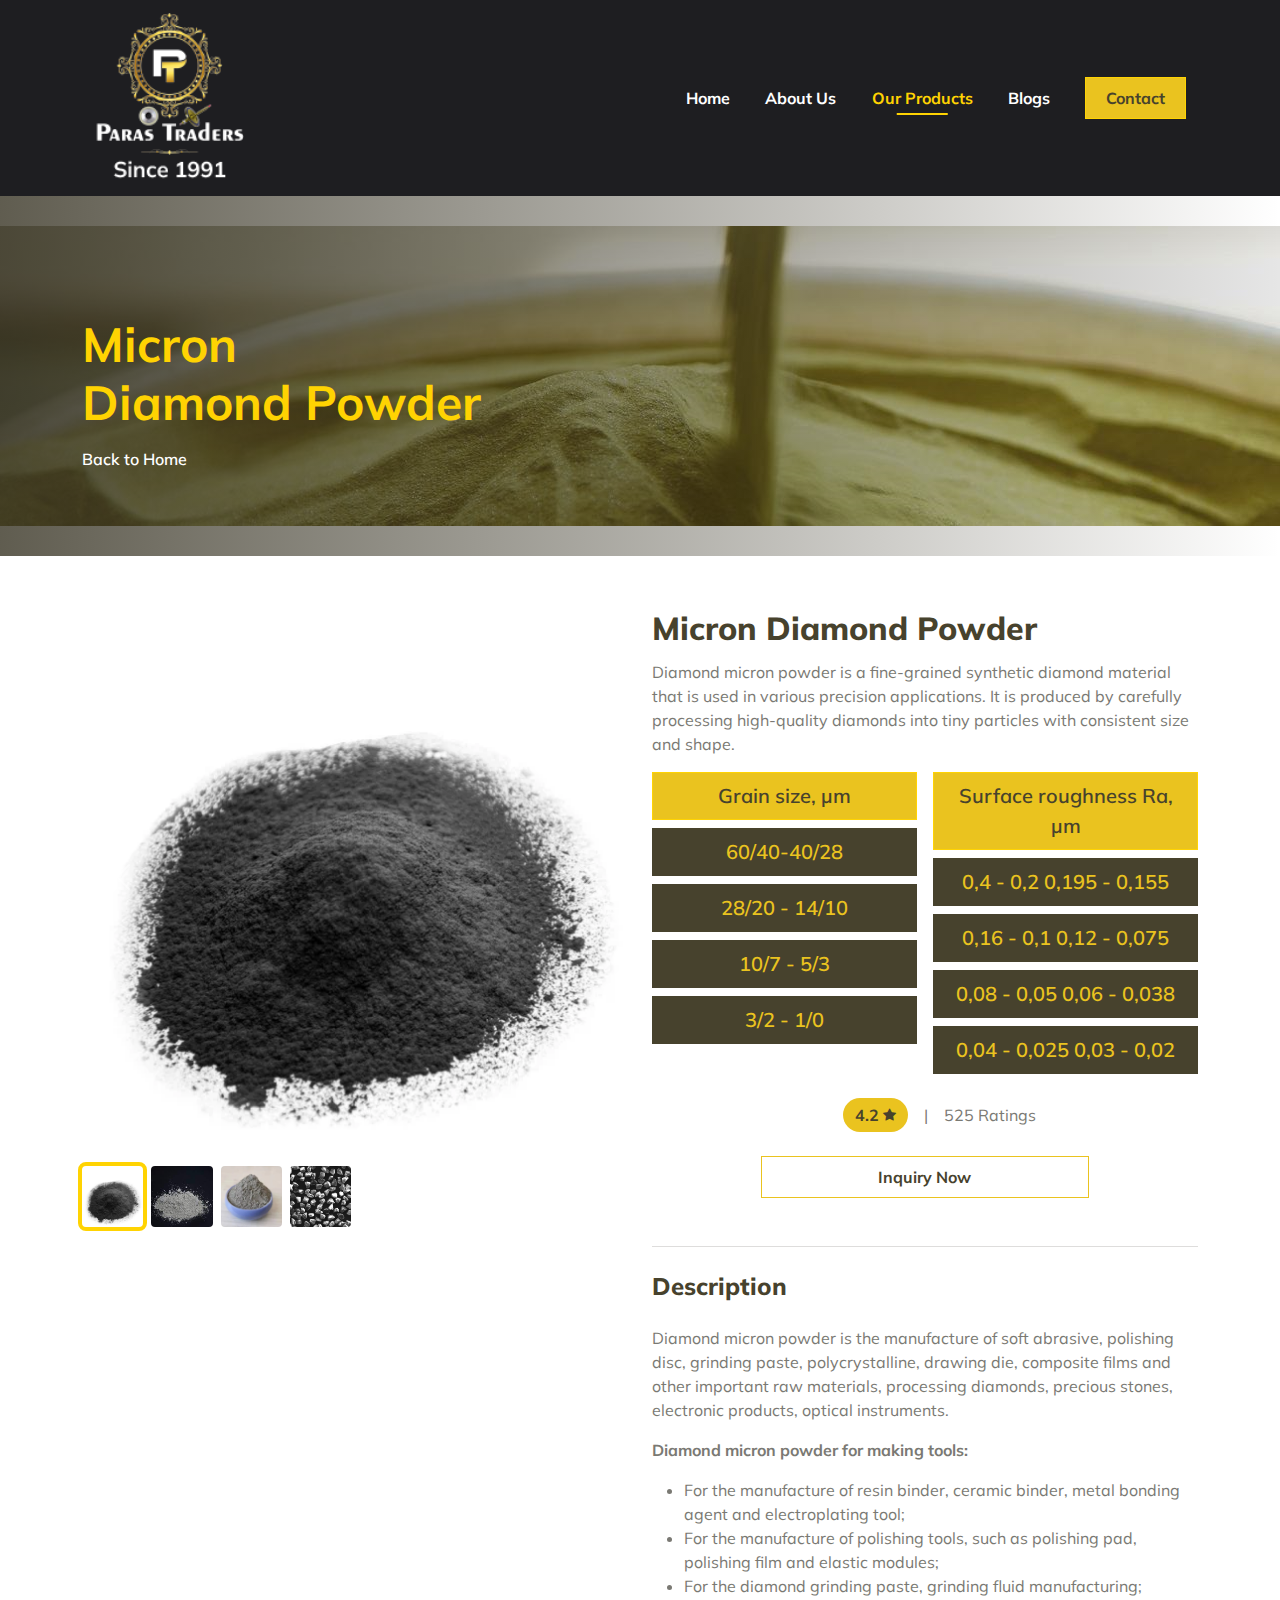
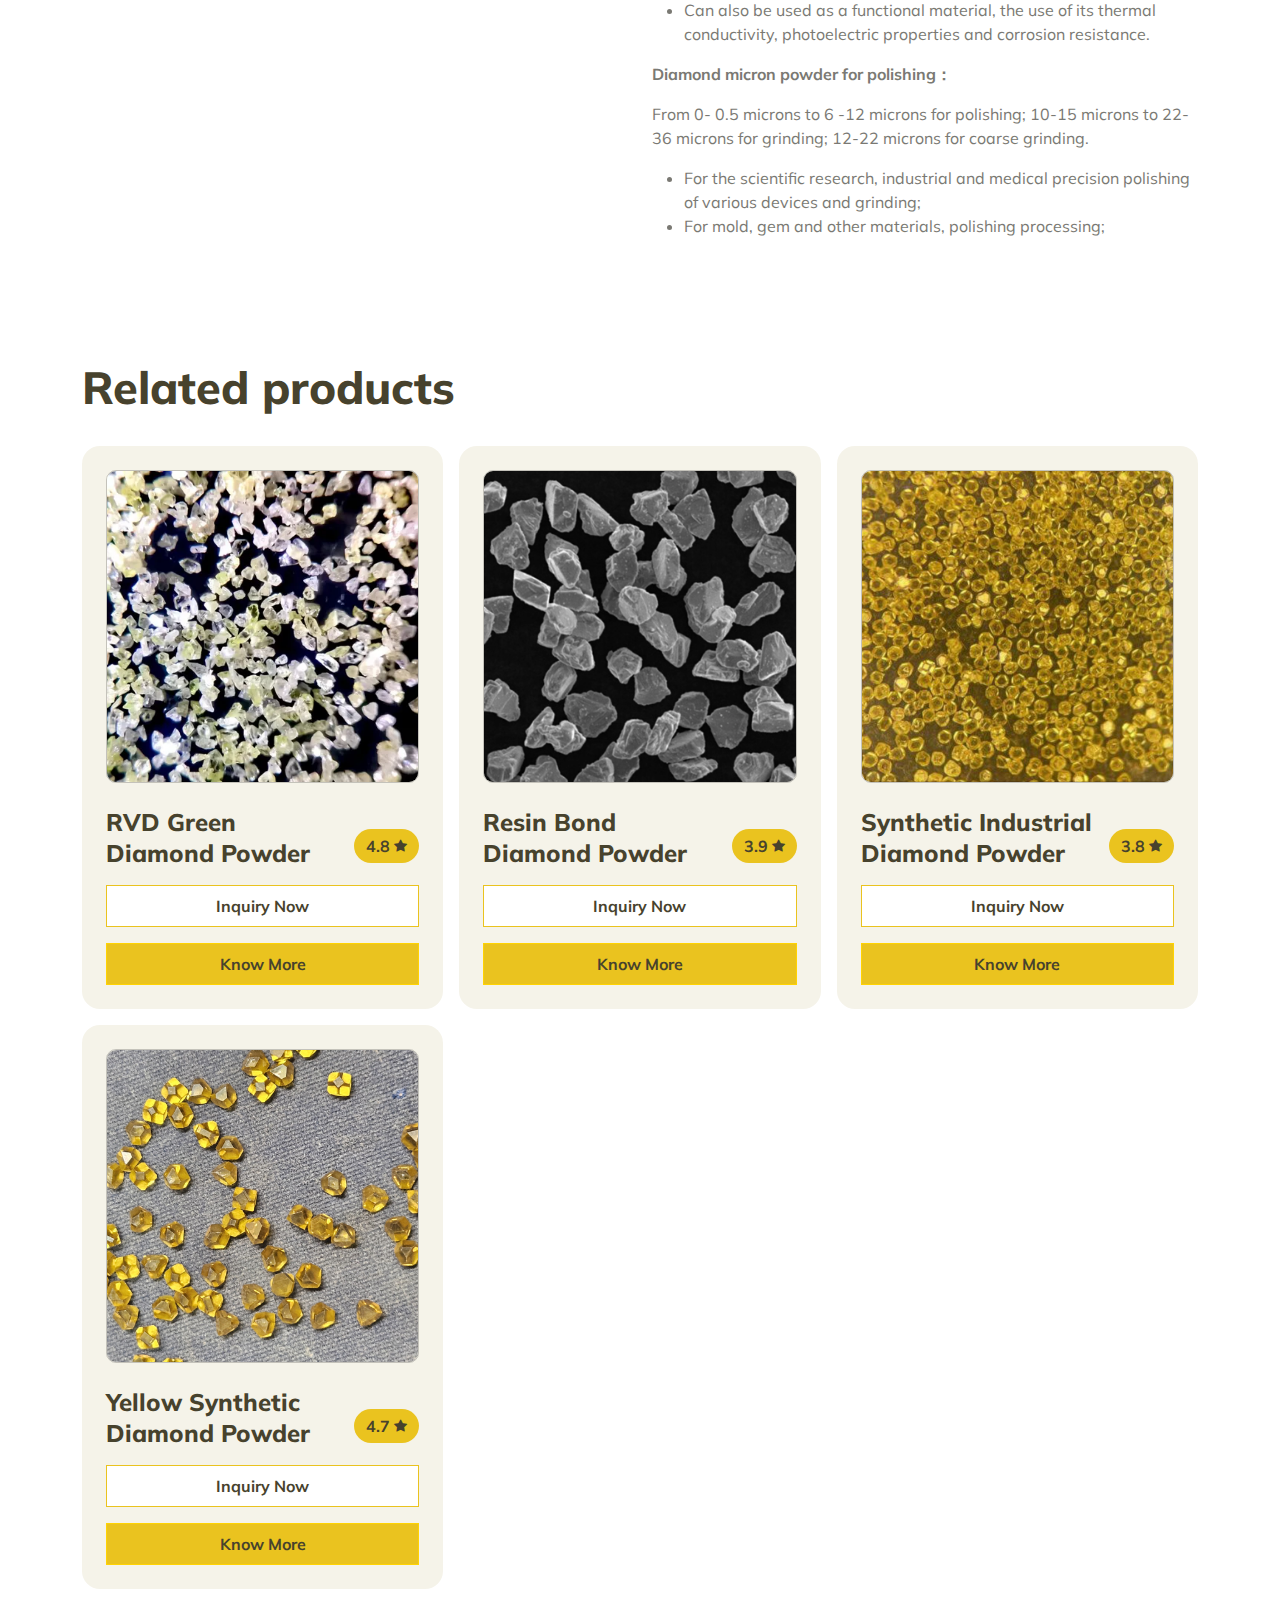
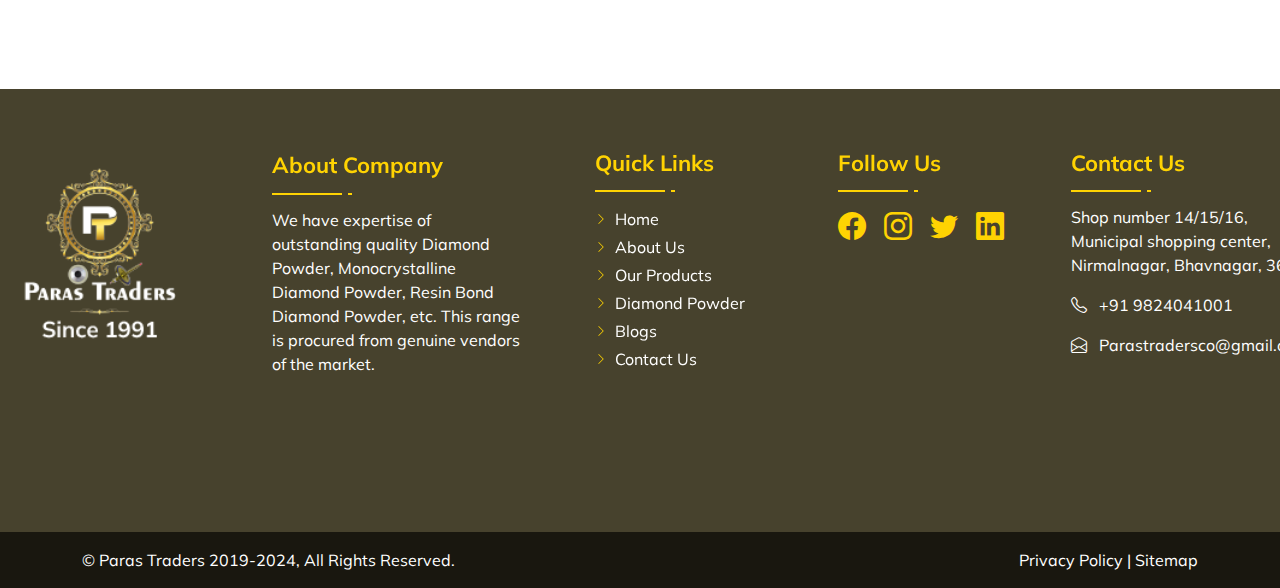
<file: micron-diamond-powder.html>
<!DOCTYPE html>
<html lang="en">
<head>
    <meta charset="UTF-8">
    <meta http-equiv="X-UA-Compatible" content="IE=edge">
    <meta name="viewport" content="width=device-width, initial-scale=1.0">
    <title>Micron Diamond Powder | Paras Traders</title>

    <link rel="shortcut icon" href="assets/img/logo-icons/faviocn.svg" type="image/x-icon">

    <link rel="stylesheet" href="assets/css/bootstrap-icons.css">
    <link rel="stylesheet" href="assets/css/bootstrap.min.css">
    <link rel="stylesheet" href="assets/css/owl.carousel.css">
    <link rel="stylesheet" href="assets/css/style.css">
    <link rel="stylesheet" href="assets/css/responsive.css">
</head>
<body>

    <header>
        <div class="container">
            <nav class="navbar navbar-expand-lg bg-body-tertiary">
                <div class="container-fluid">
                    <a class="navbar-brand" href="index.html"><img src="assets/img/logo-icons/web-logo.svg" alt="Paras Traders" class="img-fluid header_logo"></a>
                    <button class="navbar-toggler" type="button" data-bs-toggle="collapse" data-bs-target="#navbarSupportedContent" aria-controls="navbarSupportedContent" aria-expanded="false" aria-label="Toggle navigation">
                        <!-- <span class="navbar-toggler-icon"></span> --><i class="bi bi-list"></i>
                    </button>
                    <div class="collapse navbar-collapse" id="navbarSupportedContent">
                        <ul class="navbar-nav ms-auto mb-2 mb-lg-0">
                            <li class="nav-item">
                                <a class="nav-link me-xl-3" aria-current="page" href="index.html">Home</a>
                            </li>
                            <li class="nav-item me-xl-3">
                                <a class="nav-link" href="about-us.html">About Us</a>
                            </li>
                            <li class="nav-item me-xl-3">
                                <a class="nav-link active" href="our-products.html">Our Products</a>
                            </li>
                           
                            <li class="nav-item me-xl-3">
                                <a class="nav-link" href="blog.html">Blogs</a>
                            </li>
                           
                            <li class="nav-item">
                                <a href="contact.html" class="btn btn_yellow">Contact</a>
                            </li>
                        </ul>
                    </div>
                </div>
            </nav>
        </div>
    </header>

    <section class="pagetitle">
        <div class="container">
            <h2>Micron <br> Diamond Powder </h2>
            <div class="back_menu"><a href="index.html">Back to Home</a> <span>|</span> <span>Micron Diamond Powder</span></div>
        </div>
    </section>

    <section class="mt-5 mtb-100">
        <div class="container">
            <div class="row g-4">
                <div class="col-lg-6">
                    <div class="product_img_area">
                        <div class="product_main_img">
                            <div id="carouselExampleInterval" class="carousel slide" data-bs-ride="carousel">
                                <div class="carousel-inner">
                                  <div class="carousel-item active" data-bs-interval="5000">
                                    <img src="assets/img/micron_diamond_powder/999-Pure-Micron-Nickel-Powder-Powdered-High-Purity-Metal-Ni-Nickel-Flake-Powder.webp" class="d-block w-100" alt="banner 1"/>
                                  </div>
                                  <div class="carousel-item" data-bs-interval="5000">
                                    <img src="assets/img/micron_diamond_powder/images.jpg" class="d-block w-100" alt="banner 2"/>
                                  </div>
                                  <div class="carousel-item" data-bs-interval="5000">
                                    <img src="assets/img/micron_diamond_powder//Industrial-Abrasive-Synthetic-Diamond-Micron-Powder-Micron-Size-Synthetic-Monocrystalline-Diamond-Powder-for-Polishing-50-70um.webp" class="d-block w-100" alt="banner 3"/>
                                  </div>
                                  <div class="carousel-item" data-bs-interval="5000">
                                    <img src="assets/img/micron_diamond_powder/Diamond-Micron-Powder.jpg" class="d-block w-100" alt="banner 2"/>
                                  </div>
                                </div>
                                <button class="carousel-control-prev" type="button" data-bs-target="#carouselExampleInterval" data-bs-slide="prev">
                                  <span class="carousel-control-prev-icon" aria-hidden="true"></span>
                                  <span class="visually-hidden">Previous</span>
                                </button>
                                <button class="carousel-control-next" type="button" data-bs-target="#carouselExampleInterval" data-bs-slide="next">
                                  <span class="carousel-control-next-icon" aria-hidden="true"></span>
                                  <span class="visually-hidden">Next</span>
                                </button>
                            </div>
                        </div>
                        <div class="product_other_images">
                            <div class="other_img_box"><img src="assets/img/micron_diamond_powder/999-Pure-Micron-Nickel-Powder-Powdered-High-Purity-Metal-Ni-Nickel-Flake-Powder.webp" alt="img 1" class="img-fluid"/></div>
                            <div class="other_img_box"><img src="assets/img/micron_diamond_powder/images.jpg" alt="img 1" class="img-fluid"/></div>
                            <div class="other_img_box"><img src="assets/img/micron_diamond_powder//Industrial-Abrasive-Synthetic-Diamond-Micron-Powder-Micron-Size-Synthetic-Monocrystalline-Diamond-Powder-for-Polishing-50-70um.webp" alt="img 1" class="img-fluid"/></div>
                            <div class="other_img_box"><img src="assets/img/micron_diamond_powder/Diamond-Micron-Powder.jpg" alt="img 1" class="img-fluid"/></div>
                        </div>
                    </div>
                </div>
                <div class="col-lg-6">
                    <div class="title fs-2 mb-2">Micron Diamond Powder</div>
                    <p>Diamond micron powder is a fine-grained synthetic diamond material that is used in various precision applications. It is produced by carefully processing high-quality diamonds into tiny particles with consistent size and shape. </p>

                    <div class="row g-3">
                        <div class="col-md-6">
                            <div class="sub_title btn btn_yellow mb-2 w-100">Grain size, µm</div>
                            <div class="sub_title btn btn_coffee mb-2 w-100">60/40-40/28</div>
                            <div class="sub_title btn btn_coffee mb-2 w-100">28/20 - 14/10</div>
                            <div class="sub_title btn btn_coffee mb-2 w-100">10/7 - 5/3</div>
                            <div class="sub_title btn btn_coffee mb-2 w-100">3/2 - 1/0</div>
                        </div>
                        <div class="col-md-6">
                            <div class="sub_title btn btn_yellow mb-2 w-100">Surface roughness Ra, µm</div>
                            <div class="sub_title btn btn_coffee mb-2 w-100">0,4 - 0,2	0,195 - 0,155</div>
                            <div class="sub_title btn btn_coffee mb-2 w-100">0,16 - 0,1	0,12 - 0,075</div>
                            <div class="sub_title btn btn_coffee mb-2 w-100">0,08 - 0,05	0,06 - 0,038</div>
                            <div class="sub_title btn btn_coffee mb-2 w-100">0,04 - 0,025	0,03 - 0,02</div>
                        </div>
                    </div>

                    

                 
                    <div class="d-flex gap-3 align-items-center mt-3 review">
                        <div class="review_box">
                            <div class="r_text d-inline-flex gap-1 align-items-center"><span>4.2</span> <i class="bi bi-star-fill"></i></div>
                        </div>
                        <span>|</span>
                        <span>525 Ratings</span>
                    </div>

                    <div class="product_btns mt-4">
                      
                        <a href="contact.html" class="btn btn_wt" id="inquiry_btn">Inquiry Now</a>
                    </div>
                    <hr class="mt-5 mb-4">
                    <div class="card_title mb-4">Description</div>
                    <p>Diamond micron powder is the manufacture of soft abrasive, polishing disc, grinding paste, polycrystalline, drawing die, composite films and other important raw materials, processing diamonds, precious stones, electronic products, optical instruments.</p>
                    <p><b>Diamond micron powder for making tools:</b></p>
                    <ul>
                        <li>For the manufacture of resin binder, ceramic binder, metal bonding agent and electroplating tool;</li>
                        <li>For the manufacture of polishing tools, such as polishing pad, polishing film and elastic modules;</li>
                        <li>For the diamond grinding paste, grinding fluid manufacturing;</li>
                        <li>Can also be used as a functional material, the use of its thermal conductivity, photoelectric properties and corrosion resistance.</li>
                    </ul>

                    <p><b>Diamond micron powder for polishing：</b></p>
                    <p>From 0- 0.5 microns to 6 -12 microns for polishing; 10-15 microns to 22-36 microns for grinding; 12-22 microns for coarse grinding.</p>
                    <ul>
                        <li>For the scientific research, industrial and medical precision polishing of various devices and grinding;</li>
                        <li>For mold, gem and other materials, polishing processing;</li>
                    </ul>
                </div>
            </div>
        </div>
    </section>

    <section class="mtb-100">
        <div class="container">
            <div class="title">Related products</div>

            <div class="row g-3">
                <div class="col-lg-4 col-md-6">
                    <div class="product_card">
                        <div class="product_img mb-4"><img src="assets/img/green_diamond_powder/325400.webp" alt="product_img" class="img-fluid"></div>
                        <div class="title_review">
                            <p class="product_title">RVD Green <br> Diamond Powder</p>
                            <div class="review_box">
                                <div class="r_text d-inline-flex gap-1 align-items-center"><span>4.8</span> <i class="bi bi-star-fill"></i></div>
                            </div>
                        </div>
                        <div class="product_btns">
                            
                            <a href="contact.html" class="btn btn_wt">Inquiry Now</a>
                            <a href="rvd-green-diamond-powder.html" class="btn btn_yellow w-100 mt-3">Know More</a>
                        </div>
                    </div>
                </div>
                <div class="col-lg-4 col-md-6">
                    <div class="product_card">
                        <div class="product_img mb-4"><img src="assets/img/resin_bond_diamond/High-Quality-Synthetic-Resin-Bond-Diamond-Powder-for-Grinding-and-Polishing.webp" alt="product_img" class="img-fluid"></div>
                        <div class="title_review">
                            <p class="product_title">Resin Bond <br> Diamond Powder</p>
                            <div class="review_box">
                                <div class="r_text d-inline-flex gap-1 align-items-center"><span>3.9</span> <i class="bi bi-star-fill"></i></div>
                            </div>
                        </div>
                        <div class="product_btns">
                            
                            <a href="contact.html" class="btn btn_wt">Inquiry Now</a>
                            <a href="resin-bond-diamond-powder.html" class="btn btn_yellow w-100 mt-3">Know More</a>
                        </div>
                    </div>
                </div>
                <div class="col-lg-4 col-md-6">
                    <div class="product_card">
                        <div class="product_img mb-4"><img src="assets/img/synthetic_diamond_powder/product-jpeg.jpg" alt="product_img" class="img-fluid"></div>
                        <div class="title_review">
                            <p class="product_title">Synthetic Industrial <br> Diamond Powder</p>
                            <div class="review_box">
                                <div class="r_text d-inline-flex gap-1 align-items-center"><span>3.8</span> <i class="bi bi-star-fill"></i></div>
                            </div>
                        </div>
                        <div class="product_btns">
                            
                            <a href="contact.html" class="btn btn_wt">Inquiry Now</a>
                            <a href="synthetic-industrial-diamond-powder.html" class="btn btn_yellow w-100 mt-3">Know More</a>
                        </div>
                    </div>
                </div>
                <div class="col-lg-4 col-md-6">
                    <div class="product_card">
                        <div class="product_img mb-4"><img src="assets/img/yellow_diamond_powder/product-jpeg.jpg" alt="product_img" class="img-fluid"></div>
                        <div class="title_review">
                            <p class="product_title">Yellow Synthetic <br> Diamond Powder</p>
                            <div class="review_box">
                                <div class="r_text d-inline-flex gap-1 align-items-center"><span>4.7</span> <i class="bi bi-star-fill"></i></div>
                            </div>
                        </div>
                        <div class="product_btns">
                           
                            <a href="contact.html" class="btn btn_wt">Inquiry Now</a>
                            <a href="yellow-synthetic-diamond-powder.html" class="btn btn_yellow w-100 mt-3">Know More</a>
                        </div>
                    </div>
                </div>
            </div>
        </div>
    </section>


    <footer>
        <div class="container">
            <div class="row g-3 gy-5">
                <img src="assets/img/logo-icons/web-logo.svg" alt="paras traders" class="img-fluid footer_logo mb-5">
                <div class="col-xl-3" data-aos="fade-up" data-aos-duration="1000">
                    <div class="about_company">
                        <div class="footer_title">About Company</div>
                    <p class="mb-5">We have expertise of outstanding quality Diamond Powder, Monocrystalline Diamond
                        Powder, Resin Bond Diamond Powder, etc. This range is procured from genuine vendors of the
                        market.</p>
                    </div>
                </div>
                <div class="col-xl-9 ps-xl-5">

                    <div class="row g-4" data-aos="fade-up" data-aos-duration="2000">
                        <div class=" col-md-3">
                            <div class="quick_links">
                                <div class="footer_title">Quick Links</div>
                                <ul class="footer_menu">
                                    <li><a href="index.html">Home</a></li>
                                    <li><a href="about-us.html">About Us</a></li>
                                    <li><a href="our-products.html">Our Products</a></li>
                                    <li><a href="##">Diamond Powder</a></li>
                                    <li><a href="blog.html">Blogs</a></li>
                                    <li><a href="contact.html">Contact Us</a></li>
                                </ul>
                            </div>
                        </div>

                        <div class="col-md-3">
                            <div class="address1">
                                <div class="footer_title" id="follow">Follow Us</div>
                                <div class="d-flex gap-3 align-items-center contact">

                                    <a href="##" target="_blank" class="social_icon fs-3"><i
                                            class="bi bi-facebook"></i></a>
                                    <a href="##" target="_blank" class="social_icon fs-3"><i
                                            class="bi bi-instagram"></i></a>
                                    <a href="##" target="_blank" class="social_icon fs-3"><i
                                            class="bi bi-twitter"></i></a>
                                    <a href="##" target="_blank" class="social_icon fs-3"><i
                                            class="bi bi-linkedin"></i></a>
                                </div>
                            </div>
                        </div>
                        <div class="col-xl-5 col-md-3  d-flex justify-content-between">


                            <div class="address">
                                <div class="footer_title">Contact Us</div>
                                <p class="footer_menu">Shop number 14/15/16,<br>
                                    Municipal shopping center,<br>
                                    Nirmalnagar,
                                    Bhavnagar, 364001</p>
                                <p><i class="bi bi-telephone"></i>&nbsp;&nbsp;&nbsp;+91
                                    9824041001</p>
                                <p class="d-flex"><i
                                        class="bi bi-envelope-open"></i>&nbsp;&nbsp;&nbsp;Parastradersco@gmail.com</p>

                            </div>


                        </div>

                    </div>
                </div>
            </div>
        </div>
    </footer>


    <section class="copy">
        <div class="container">
            <div class="copy_flex">
                <p class="mb-0">© Paras Traders 2019-2024, All Rights Reserved.<a href="##" target="_blank"></a></p>
                <div><a href="##">Privacy Policy</a> | <a href="##">Sitemap</a></div>
            </div>
        </div>
    </section>



    <script src="assets/js/bootstrap.bundle.min.js"></script>
    <script src="assets/js/jquery-3.6.1.min.js"></script>
    <script src="assets/js/owl.carousel.min.js"></script>
    <script src="assets/js/custome.js"></script>
    <script src="assets/js/aos.js"></script>
    <script>
        AOS.init();
    </script>
</body>
</html>
</file>
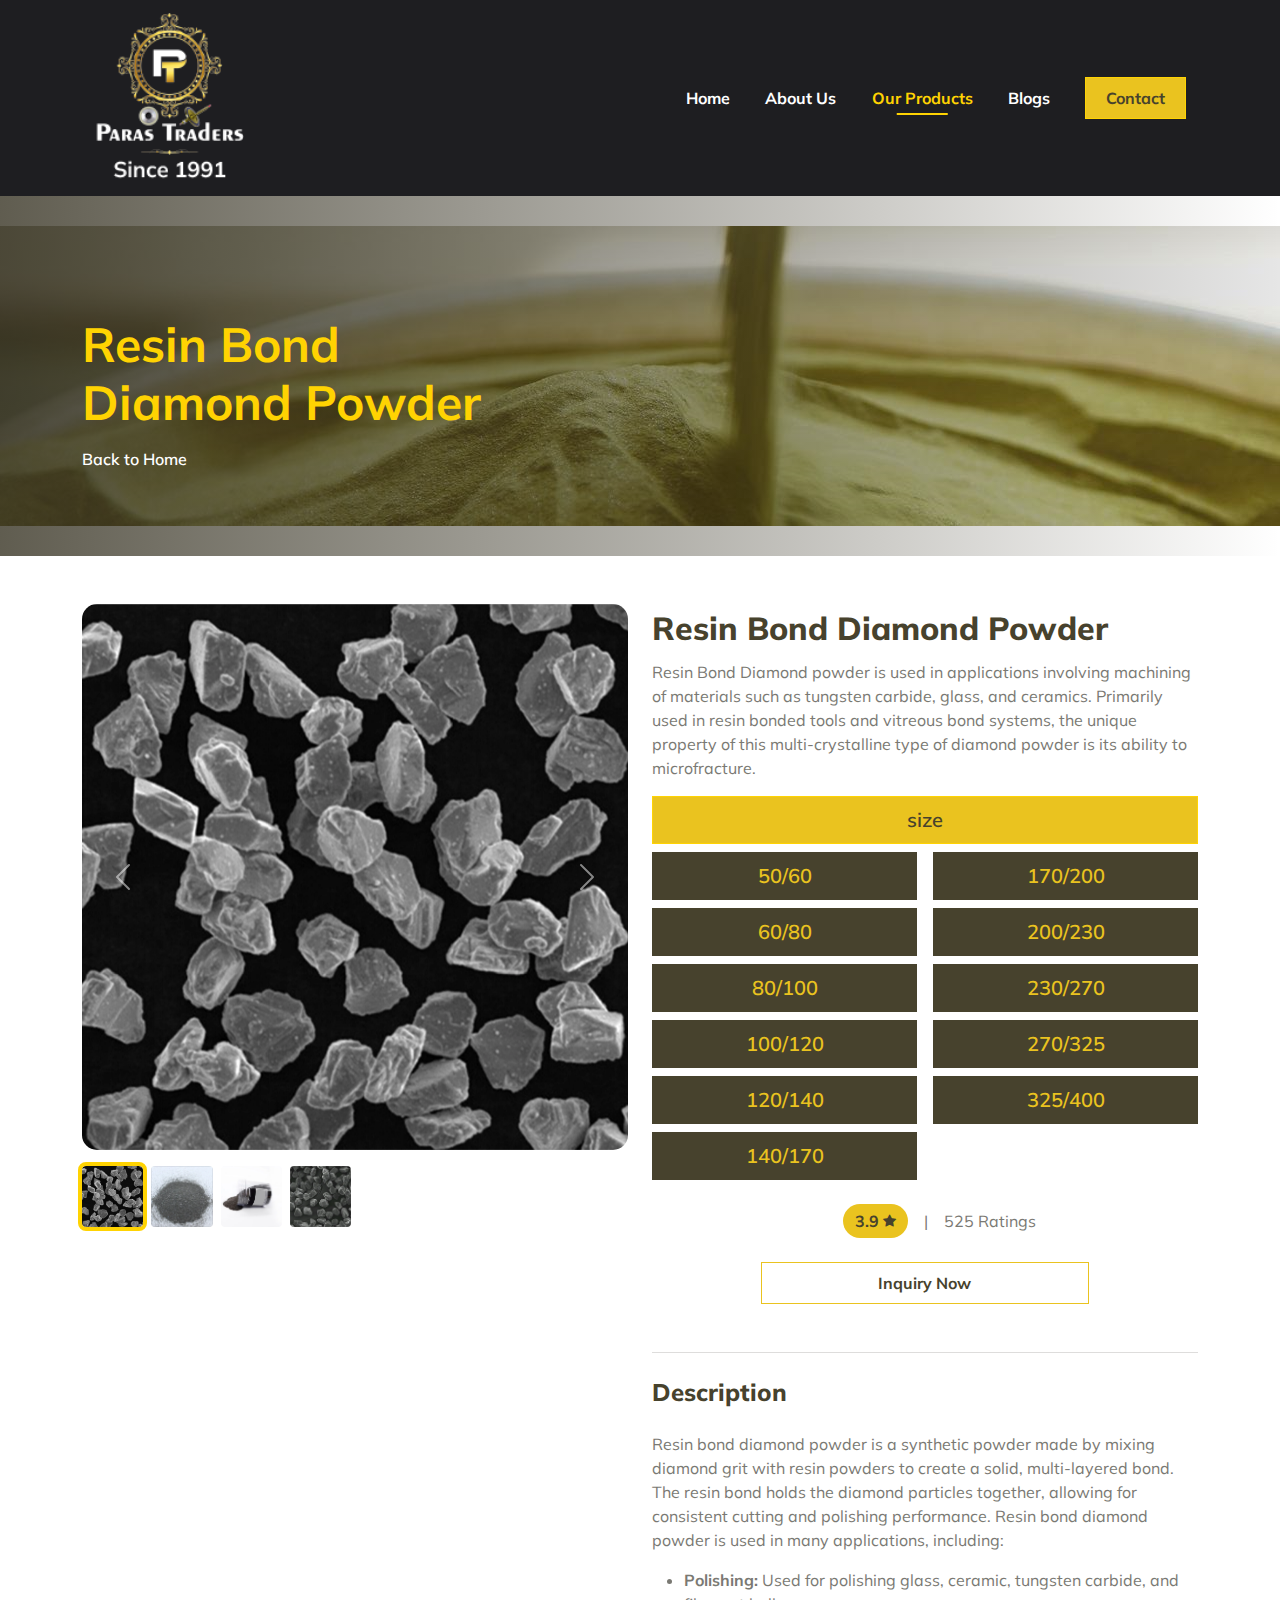
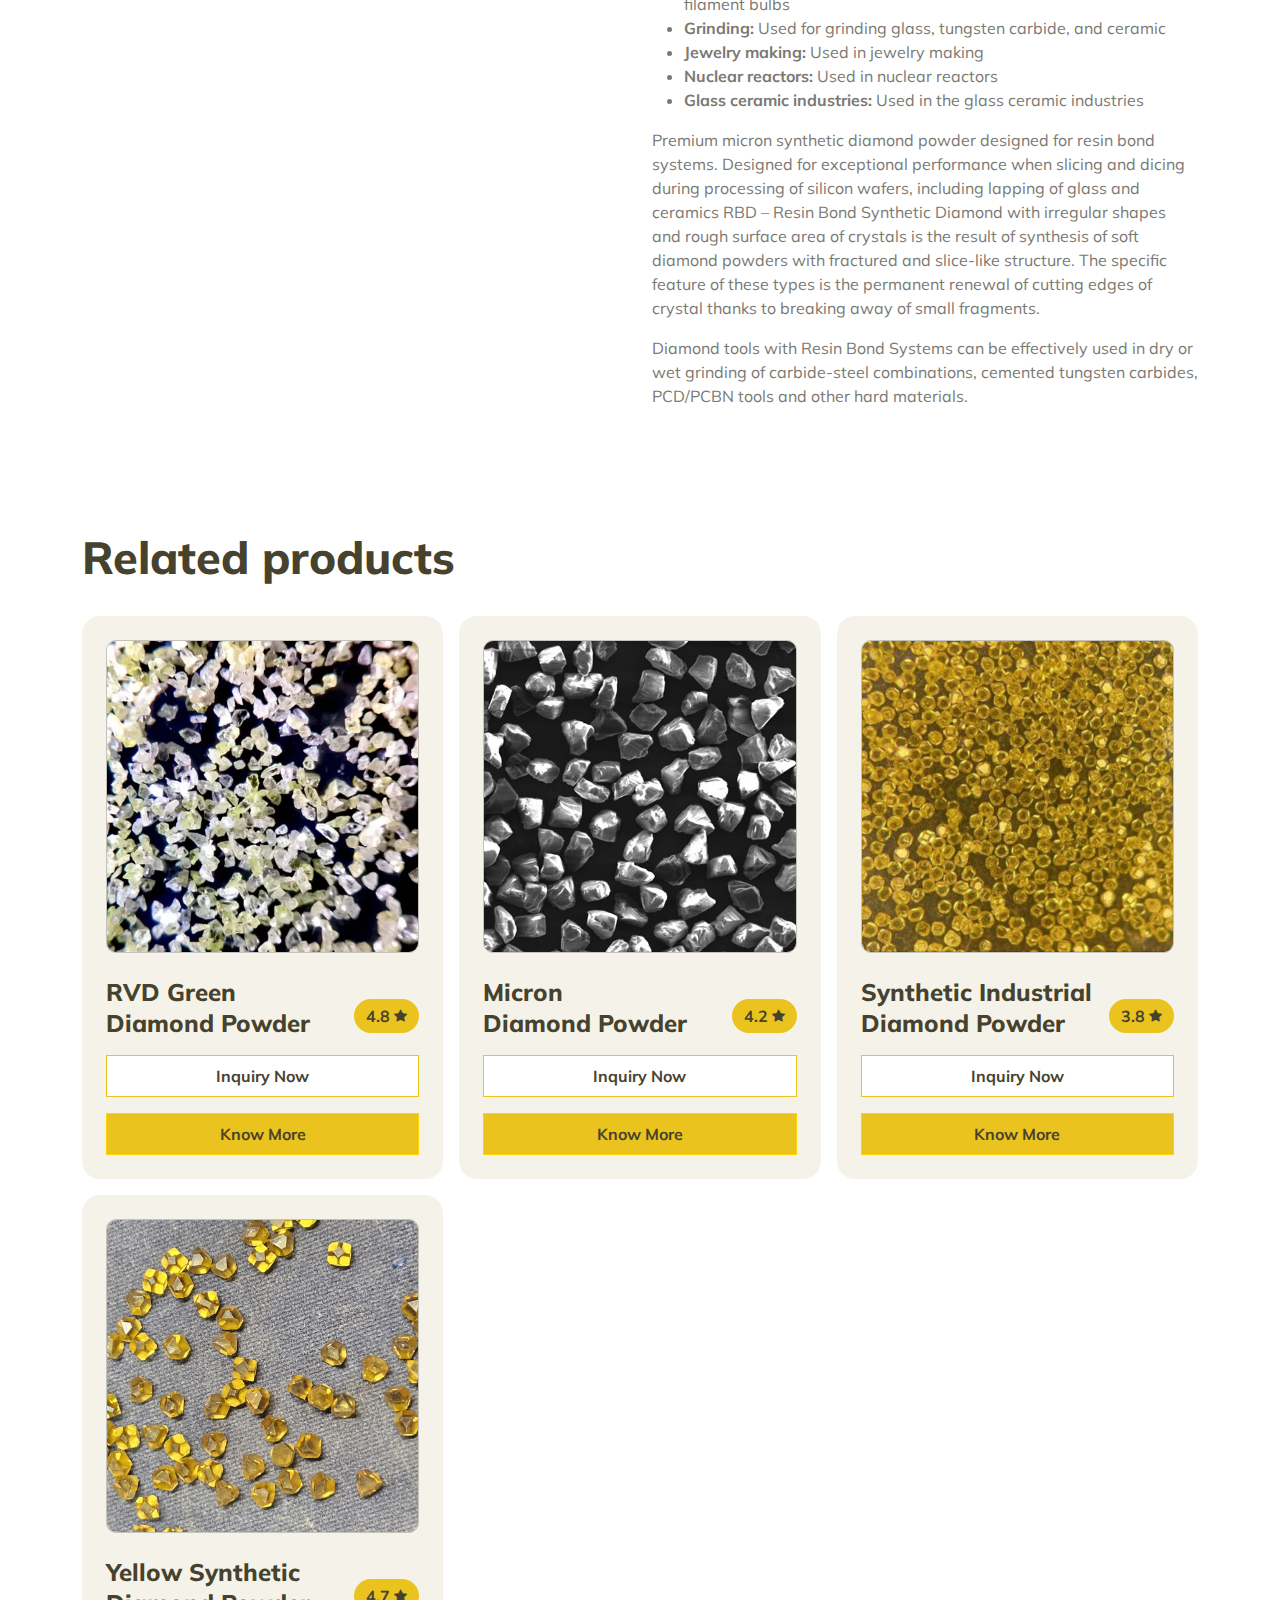
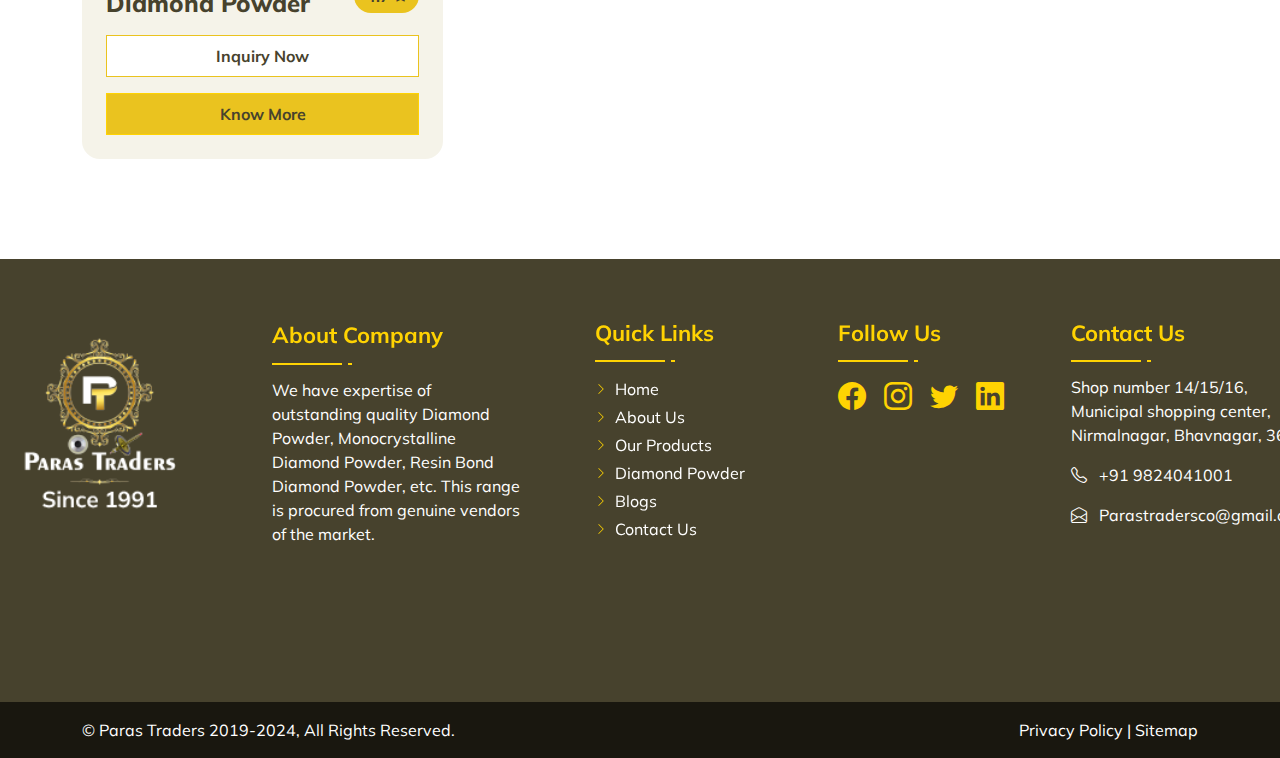
<file: resin-bond-diamond-powder.html>
<!DOCTYPE html>
<html lang="en">
<head>
    <meta charset="UTF-8">
    <meta http-equiv="X-UA-Compatible" content="IE=edge">
    <meta name="viewport" content="width=device-width, initial-scale=1.0">
    <title>Resin Bond Diamond Powder | Paras Traders</title>

    <link rel="shortcut icon" href="assets/img/logo-icons/faviocn.svg" type="image/x-icon">

    <link rel="stylesheet" href="assets/css/bootstrap-icons.css">
    <link rel="stylesheet" href="assets/css/bootstrap.min.css">
    <link rel="stylesheet" href="assets/css/owl.carousel.css">
    <link rel="stylesheet" href="assets/css/style.css">
    <link rel="stylesheet" href="assets/css/responsive.css">
</head>
<body>

    <header>
        <div class="container">
            <nav class="navbar navbar-expand-lg bg-body-tertiary">
                <div class="container-fluid">
                    <a class="navbar-brand" href="index.html"><img src="assets/img/logo-icons/web-logo.svg" alt="Paras Traders" class="img-fluid header_logo"></a>
                    <button class="navbar-toggler" type="button" data-bs-toggle="collapse" data-bs-target="#navbarSupportedContent" aria-controls="navbarSupportedContent" aria-expanded="false" aria-label="Toggle navigation">
                        <!-- <span class="navbar-toggler-icon"></span> --><i class="bi bi-list"></i>
                    </button>
                    <div class="collapse navbar-collapse" id="navbarSupportedContent">
                        <ul class="navbar-nav ms-auto mb-2 mb-lg-0">
                            <li class="nav-item">
                                <a class="nav-link me-xl-3" aria-current="page" href="index.html">Home</a>
                            </li>
                            <li class="nav-item me-xl-3">
                                <a class="nav-link" href="about-us.html">About Us</a>
                            </li>
                            <li class="nav-item me-xl-3">
                                <a class="nav-link active" href="our-products.html">Our Products</a>
                            </li>
                          
                            <li class="nav-item me-xl-3">
                                <a class="nav-link" href="blog.html">Blogs</a>
                            </li>
                          
                            <li class="nav-item">
                                <a href="contact.html" class="btn btn_yellow">Contact</a>
                            </li>
                        </ul>
                    </div>
                </div>
            </nav>
        </div>
    </header>

    <section class="pagetitle">
        <div class="container">
            <h2>Resin Bond <br> Diamond Powder </h2>
            <div class="back_menu"><a href="index.html">Back to Home</a> <span>|</span> <span>Resin Bond Diamond Powder</span></div>
        </div>
    </section>

    <section class="mt-5 mtb-100">
        <div class="container">
            <div class="row g-4">
                <div class="col-lg-6">
                    <div class="product_img_area">
                        <div class="product_main_img">
                            <div id="carouselExampleInterval" class="carousel slide" data-bs-ride="carousel">
                                <div class="carousel-inner">
                                  <div class="carousel-item active" data-bs-interval="5000">
                                    <img src="assets/img/resin_bond_diamond/High-Quality-Synthetic-Resin-Bond-Diamond-Powder-for-Grinding-and-Polishing.webp" class="d-block w-100" alt="banner 1"/>
                                  </div>
                                  <div class="carousel-item" data-bs-interval="5000">
                                    <img src="assets/img/resin_bond_diamond/CBN-Micron-Only-Use-One-Kind-Of-CBN-Mesh.webp" class="d-block w-100" alt="banner 2"/>
                                  </div>
                                  <div class="carousel-item" data-bs-interval="5000">
                                    <img src="assets/img/resin_bond_diamond/v9SPOUcnXmHDtHFMQgmiF-transformed.jpeg" class="d-block w-100" alt="banner 3"/>
                                  </div>
                                  <div class="carousel-item" data-bs-interval="5000">
                                    <img src="assets/img/resin_bond_diamond/Resin-Bond-Diamond-Micron-Super-Abrasive-Powder-For-Polishing-Lapping-Of-Glass-Ceramics.webp" class="d-block w-100" alt="banner 2"/>
                                  </div>
                                </div>
                                <button class="carousel-control-prev" type="button" data-bs-target="#carouselExampleInterval" data-bs-slide="prev">
                                  <span class="carousel-control-prev-icon" aria-hidden="true"></span>
                                  <span class="visually-hidden">Previous</span>
                                </button>
                                <button class="carousel-control-next" type="button" data-bs-target="#carouselExampleInterval" data-bs-slide="next">
                                  <span class="carousel-control-next-icon" aria-hidden="true"></span>
                                  <span class="visually-hidden">Next</span>
                                </button>
                            </div>
                        </div>
                        <div class="product_other_images">
                            <div class="other_img_box"><img src="assets/img/resin_bond_diamond/High-Quality-Synthetic-Resin-Bond-Diamond-Powder-for-Grinding-and-Polishing.webp" alt="img 1" class="img-fluid"/></div>
                            <div class="other_img_box"><img src="assets/img/resin_bond_diamond/CBN-Micron-Only-Use-One-Kind-Of-CBN-Mesh.webp" alt="img 1" class="img-fluid"/></div>
                            <div class="other_img_box"><img src="assets/img/resin_bond_diamond/v9SPOUcnXmHDtHFMQgmiF-transformed.jpeg" alt="img 1" class="img-fluid"/></div>
                            <div class="other_img_box"><img src="assets/img/resin_bond_diamond/Resin-Bond-Diamond-Micron-Super-Abrasive-Powder-For-Polishing-Lapping-Of-Glass-Ceramics.webp" alt="img 1" class="img-fluid"/></div>
                        </div>
                    </div>
                </div>
                <div class="col-lg-6">
                    <div class="title fs-2 mb-2">Resin Bond Diamond Powder</div>
                    <p>Resin Bond Diamond powder is used in applications involving machining of materials such as tungsten carbide, glass, and ceramics. Primarily used in resin bonded tools and vitreous bond systems, the unique property of this multi-crystalline type of diamond powder is its ability to microfracture.</p>

                    <div class="sub_title btn btn_yellow mb-2 w-100">size</div>
                    <div class="row g-3">
                        <div class="col-md-6">
                            <div class="sub_title btn btn_coffee mb-2 w-100">50/60</div>
                            <div class="sub_title btn btn_coffee mb-2 w-100">60/80</div>
                            <div class="sub_title btn btn_coffee mb-2 w-100">80/100</div>
                            <div class="sub_title btn btn_coffee mb-2 w-100">100/120</div>
                            <div class="sub_title btn btn_coffee mb-2 w-100">120/140</div>
                            <div class="sub_title btn btn_coffee mb-2 w-100">140/170</div>
                        </div>
                        <div class="col-md-6">
                            <div class="sub_title btn btn_coffee mb-2 w-100">170/200</div>
                            <div class="sub_title btn btn_coffee mb-2 w-100">200/230</div>
                            <div class="sub_title btn btn_coffee mb-2 w-100">230/270</div>
                            <div class="sub_title btn btn_coffee mb-2 w-100">270/325</div>
                            <div class="sub_title btn btn_coffee mb-2 w-100">325/400</div>
                        </div>
                    </div>

                    

                  

                    <div class="d-flex gap-3 align-items-center mt-3 review">
                        <div class="review_box">
                            <div class="r_text d-inline-flex gap-1 align-items-center"><span>3.9</span> <i class="bi bi-star-fill"></i></div>
                        </div>
                        <span>|</span>
                        <span>525 Ratings</span>
                    </div>

                    <div class="product_btns mt-4">
                      
                        <a href="contact.html" class="btn btn_wt" id="inquiry_btn">Inquiry Now</a>
                    </div>
                    <hr class="mt-5 mb-4">
                    <div class="card_title mb-4">Description</div>
                    <p>Resin bond diamond powder is a synthetic powder made by mixing diamond grit with resin powders to create a solid, multi-layered bond. The resin bond holds the diamond particles together, allowing for consistent cutting and polishing performance. Resin bond diamond powder is used in many applications, including:</p>
                    <ul>
                        <li><b>Polishing:</b> Used for polishing glass, ceramic, tungsten carbide, and filament bulbs</li>
                        <li><b>Grinding:</b> Used for grinding glass, tungsten carbide, and ceramic</li>
                        <li><b>Jewelry making:</b> Used in jewelry making</li>
                        <li><b>Nuclear reactors:</b> Used in nuclear reactors</li>
                        <li><b>Glass ceramic industries:</b> Used in the glass ceramic industries </li>
                    </ul>
                    <p>Premium micron synthetic diamond powder designed for resin bond systems. Designed for exceptional performance when slicing and dicing during processing of silicon wafers, including lapping of glass and ceramics RBD – Resin Bond Synthetic Diamond with irregular shapes and rough surface area of crystals is the result of synthesis of soft diamond powders with fractured and slice-like structure. The specific feature of these types is the permanent renewal of cutting edges of crystal thanks to breaking away of small fragments.</p>
                    <p>Diamond tools with Resin Bond Systems can be effectively used in dry or wet grinding of carbide-steel combinations, cemented tungsten carbides, PCD/PCBN tools and other hard materials.</p>
                </div>
            </div>
        </div>
    </section>

    <section class="mtb-100">
        <div class="container">
            <div class="title">Related products</div>

            <div class="row g-3">
                <div class="col-lg-4 col-md-6">
                    <div class="product_card">
                        <div class="product_img mb-4"><img src="assets/img/green_diamond_powder/325400.webp" alt="product_img" class="img-fluid"></div>
                        <div class="title_review">
                            <p class="product_title">RVD Green <br> Diamond Powder</p>
                            <div class="review_box">
                                <div class="r_text d-inline-flex gap-1 align-items-center"><span>4.8</span> <i class="bi bi-star-fill"></i></div>
                            </div>
                        </div>
                        <div class="product_btns">
                          
                            <a href="contact.html" class="btn btn_wt">Inquiry Now</a>
                        </div>
                        <a href="rvd-green-diamond-powder.html" class="btn btn_yellow w-100 mt-3">Know More</a>
                    </div>
                </div>
                <div class="col-lg-4 col-md-6">
                    <div class="product_card">
                        <div class="product_img mb-4"><img src="assets/img/micron_diamond_powder/Diamond-Micron-Powder.jpg" alt="product_img" class="img-fluid"></div>
                        <div class="title_review">
                            <p class="product_title">Micron <br> Diamond Powder</p>
                            <div class="review_box">
                                <div class="r_text d-inline-flex gap-1 align-items-center"><span>4.2</span> <i class="bi bi-star-fill"></i></div>
                            </div>
                        </div>
                        <div class="product_btns">
                           
                            <a href="contact.html" class="btn btn_wt">Inquiry Now</a>
                        </div>
                        <a href="micron-diamond-powder.html" class="btn btn_yellow w-100 mt-3">Know More</a>
                    </div>
                </div>
                <div class="col-lg-4 col-md-6">
                    <div class="product_card">
                        <div class="product_img mb-4"><img src="assets/img/synthetic_diamond_powder/product-jpeg.jpg" alt="product_img" class="img-fluid"></div>
                        <div class="title_review">
                            <p class="product_title">Synthetic Industrial <br> Diamond Powder</p>
                            <div class="review_box">
                                <div class="r_text d-inline-flex gap-1 align-items-center"><span>3.8</span> <i class="bi bi-star-fill"></i></div>
                            </div>
                        </div>
                        <div class="product_btns">
                          
                            <a href="contact.html" class="btn btn_wt">Inquiry Now</a>
                        </div>
                        <a href="synthetic-industrial-diamond-powder.html" class="btn btn_yellow w-100 mt-3">Know More</a>
                    </div>
                </div>
                <div class="col-lg-4 col-md-6">
                    <div class="product_card">
                        <div class="product_img mb-4"><img src="assets/img/yellow_diamond_powder/product-jpeg.jpg" alt="product_img" class="img-fluid"></div>
                        <div class="title_review">
                            <p class="product_title">Yellow Synthetic <br> Diamond Powder</p>
                            <div class="review_box">
                                <div class="r_text d-inline-flex gap-1 align-items-center"><span>4.7</span> <i class="bi bi-star-fill"></i></div>
                            </div>
                        </div>
                        <div class="product_btns">
                           
                            <a href="contact.html" class="btn btn_wt">Inquiry Now</a>
                        </div>
                        <a href="yellow-synthetic-diamond-powder.html" class="btn btn_yellow w-100 mt-3">Know More</a>
                    </div>
                </div>
            </div>
        </div>
    </section>



    <footer>
        <div class="container">
            <div class="row g-3 gy-5">
                <img src="assets/img/logo-icons/web-logo.svg" alt="paras traders" class="img-fluid footer_logo mb-5">
                <div class="col-xl-3" data-aos="fade-up" data-aos-duration="1000">
                    <div class="about_company">
                        <div class="footer_title">About Company</div>
                    <p class="mb-5">We have expertise of outstanding quality Diamond Powder, Monocrystalline Diamond
                        Powder, Resin Bond Diamond Powder, etc. This range is procured from genuine vendors of the
                        market.</p>
                    </div>
                </div>
                <div class="col-xl-9 ps-xl-5">

                    <div class="row g-4" data-aos="fade-up" data-aos-duration="2000">
                        <div class=" col-md-3">
                            <div class="quick_links">
                                <div class="footer_title">Quick Links</div>
                                <ul class="footer_menu">
                                    <li><a href="index.html">Home</a></li>
                                    <li><a href="about-us.html">About Us</a></li>
                                    <li><a href="our-products.html">Our Products</a></li>
                                    <li><a href="##">Diamond Powder</a></li>
                                    <li><a href="blog.html">Blogs</a></li>
                                    <li><a href="contact.html">Contact Us</a></li>
                                </ul>
                            </div>
                        </div>

                        <div class="col-md-3">
                            <div class="address1">
                                <div class="footer_title" id="follow">Follow Us</div>
                                <div class="d-flex gap-3 align-items-center contact">

                                    <a href="##" target="_blank" class="social_icon fs-3"><i
                                            class="bi bi-facebook"></i></a>
                                    <a href="##" target="_blank" class="social_icon fs-3"><i
                                            class="bi bi-instagram"></i></a>
                                    <a href="##" target="_blank" class="social_icon fs-3"><i
                                            class="bi bi-twitter"></i></a>
                                    <a href="##" target="_blank" class="social_icon fs-3"><i
                                            class="bi bi-linkedin"></i></a>
                                </div>
                            </div>
                        </div>
                        <div class="col-xl-5 col-md-3  d-flex justify-content-between">


                            <div class="address">
                                <div class="footer_title">Contact Us</div>
                                <p class="footer_menu">Shop number 14/15/16,<br>
                                    Municipal shopping center,<br>
                                    Nirmalnagar,
                                    Bhavnagar, 364001</p>
                                <p><i class="bi bi-telephone"></i>&nbsp;&nbsp;&nbsp;+91
                                    9824041001</p>
                                <p class="d-flex"><i
                                        class="bi bi-envelope-open"></i>&nbsp;&nbsp;&nbsp;Parastradersco@gmail.com</p>

                            </div>


                        </div>

                    </div>
                </div>
            </div>
        </div>
    </footer>


    <section class="copy">
        <div class="container">
            <div class="copy_flex">
                <p class="mb-0">© Paras Traders 2019-2024, All Rights Reserved.<a href="##" target="_blank"></a></p>
                <div><a href="##">Privacy Policy</a> | <a href="##">Sitemap</a></div>
            </div>
        </div>
    </section>



    <script src="assets/js/bootstrap.bundle.min.js"></script>
    <script src="assets/js/jquery-3.6.1.min.js"></script>
    <script src="assets/js/owl.carousel.min.js"></script>
    <script src="assets/js/custome.js"></script>
    <script src="assets/js/aos.js"></script>
    <script>
        AOS.init();
    </script>
</body>
</html>
</file>
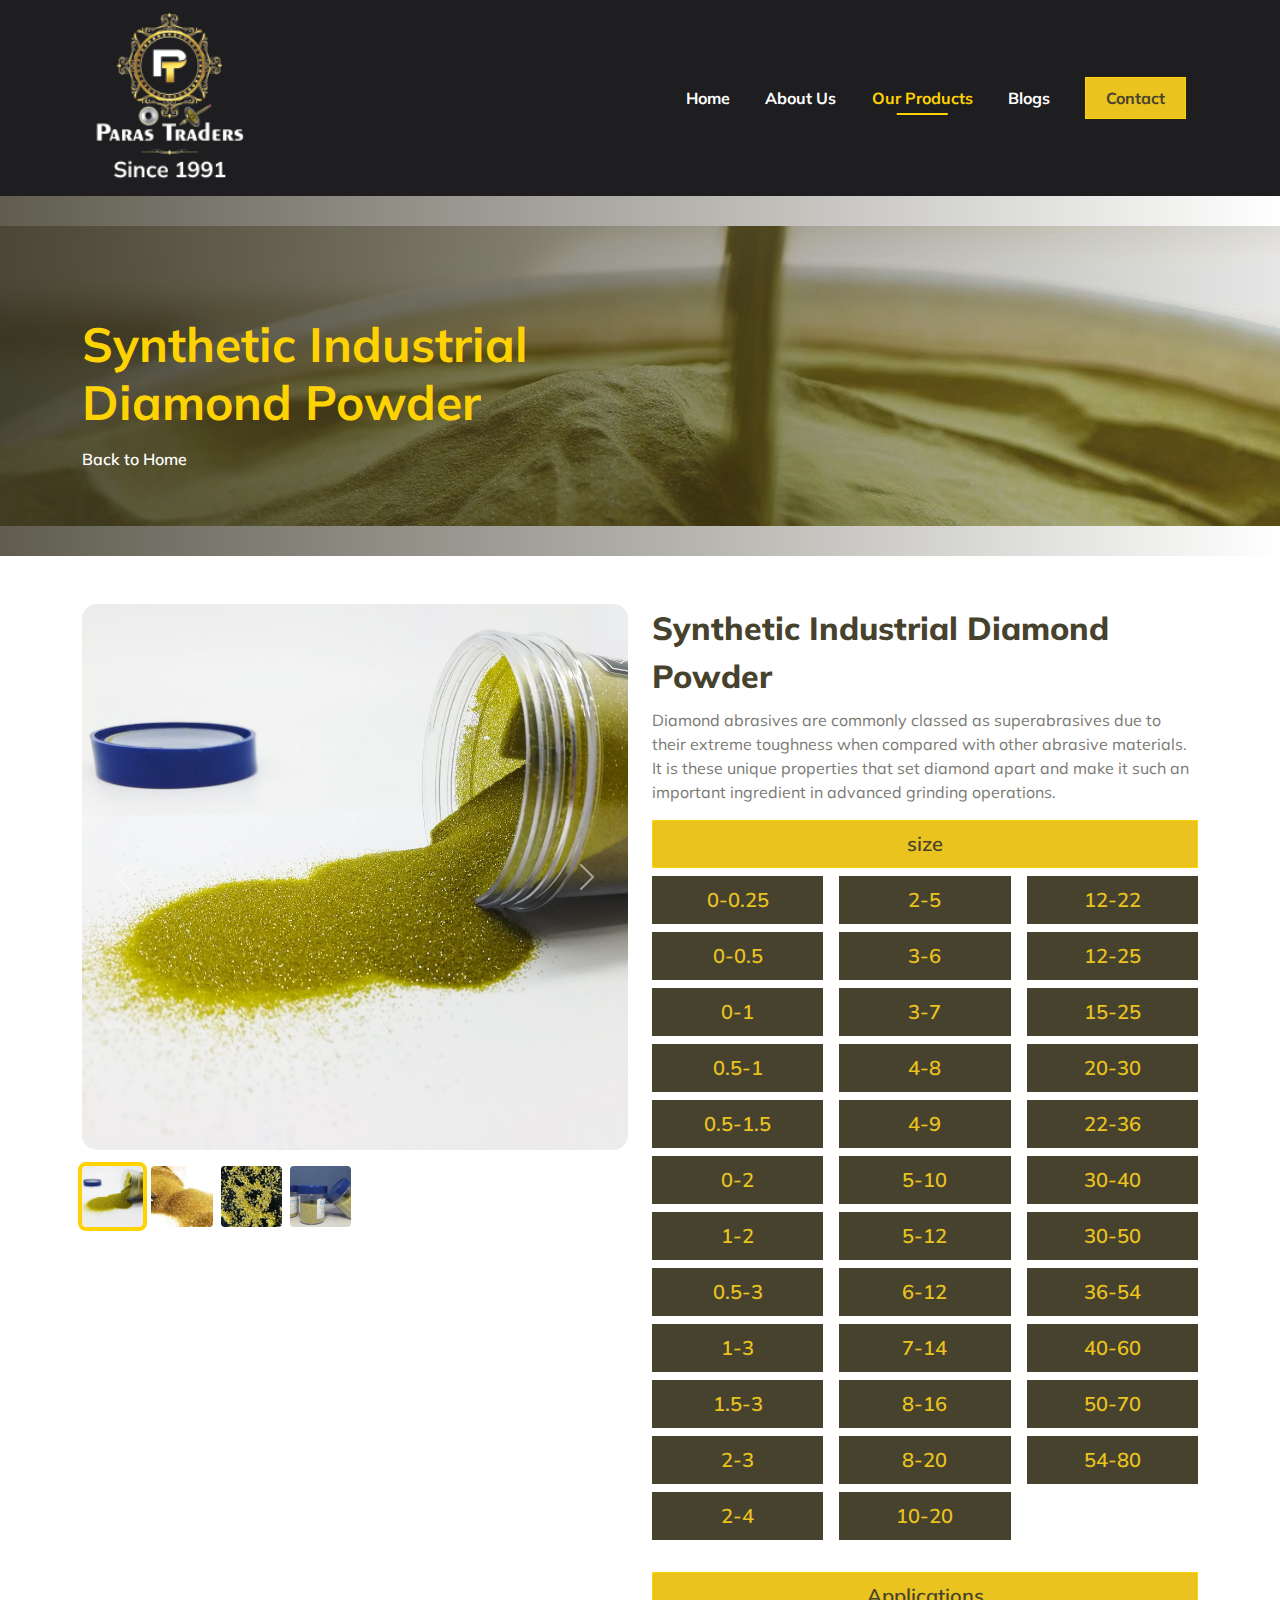
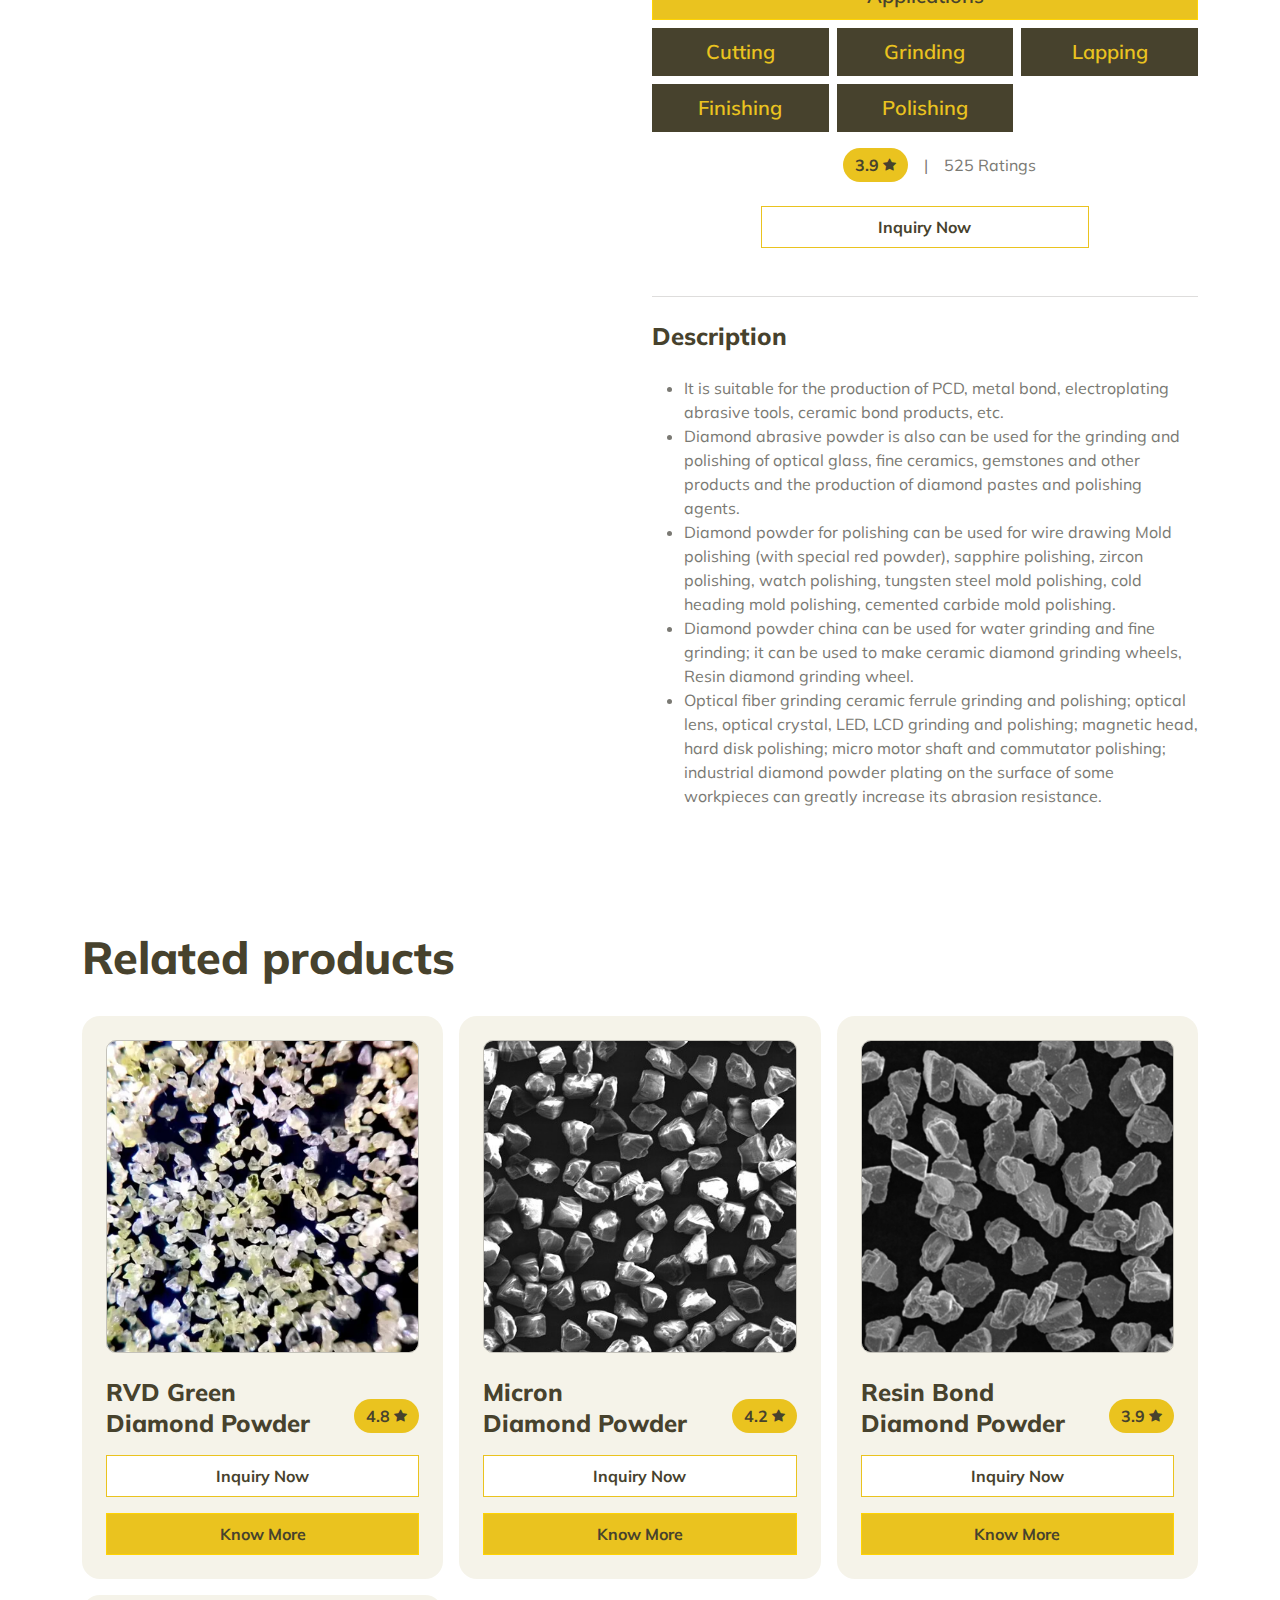
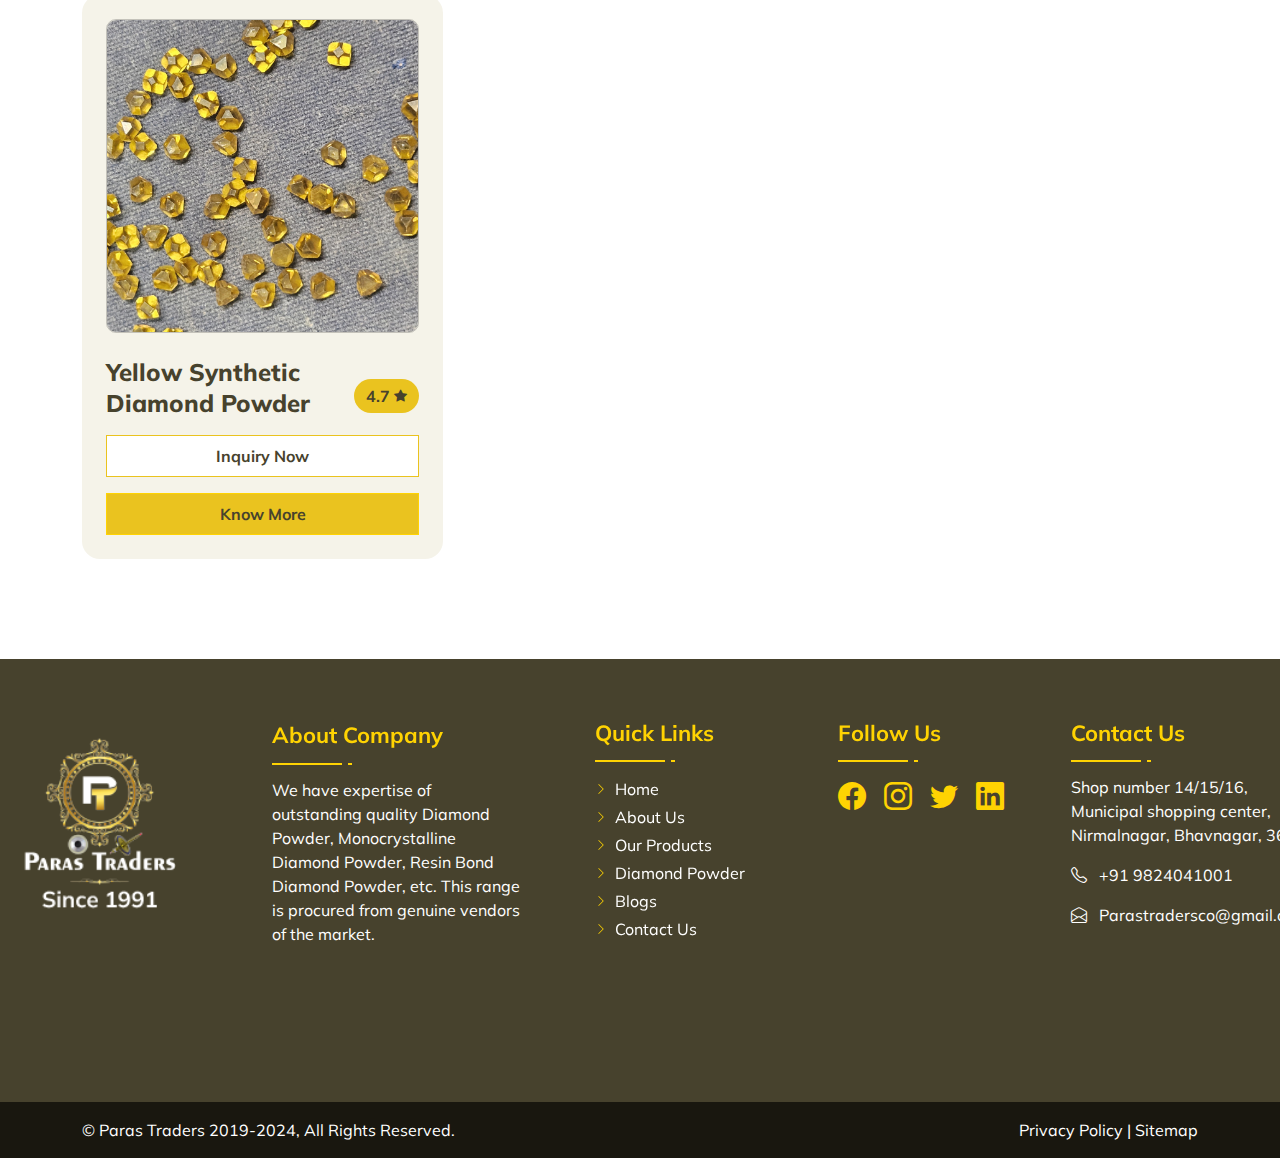
<file: synthetic-industrial-diamond-powder.html>
<!DOCTYPE html>
<html lang="en">
<head>
    <meta charset="UTF-8">
    <meta http-equiv="X-UA-Compatible" content="IE=edge">
    <meta name="viewport" content="width=device-width, initial-scale=1.0">
    <title>Synthetic Industrial Diamond Powder | Paras Traders</title>

    <link rel="shortcut icon" href="assets/img/logo-icons/faviocn.svg" type="image/x-icon">

    <link rel="stylesheet" href="assets/css/bootstrap-icons.css">
    <link rel="stylesheet" href="assets/css/bootstrap.min.css">
    <link rel="stylesheet" href="assets/css/owl.carousel.css">
    <link rel="stylesheet" href="assets/css/style.css">
    <link rel="stylesheet" href="assets/css/responsive.css">
</head>
<body>

    <header>
        <div class="container">
            <nav class="navbar navbar-expand-lg bg-body-tertiary">
                <div class="container-fluid">
                    <a class="navbar-brand" href="index.html"><img src="assets/img/logo-icons/web-logo.svg" alt="Paras Traders" class="img-fluid header_logo"></a>
                    <button class="navbar-toggler" type="button" data-bs-toggle="collapse" data-bs-target="#navbarSupportedContent" aria-controls="navbarSupportedContent" aria-expanded="false" aria-label="Toggle navigation">
                        <!-- <span class="navbar-toggler-icon"></span> --><i class="bi bi-list"></i>
                    </button>
                    <div class="collapse navbar-collapse" id="navbarSupportedContent">
                        <ul class="navbar-nav ms-auto mb-2 mb-lg-0">
                            <li class="nav-item">
                                <a class="nav-link me-xl-3" aria-current="page" href="index.html">Home</a>
                            </li>
                            <li class="nav-item me-xl-3">
                                <a class="nav-link" href="about-us.html">About Us</a>
                            </li>
                            <li class="nav-item me-xl-3">
                                <a class="nav-link active" href="our-products.html">Our Products</a>
                            </li>
                           
                            <li class="nav-item me-xl-3">
                                <a class="nav-link" href="blog.html">Blogs</a>
                            </li>
                          
                            <li class="nav-item">
                                <a href="contact.html" class="btn btn_yellow">Contact</a>
                            </li>
                        </ul>
                    </div>
                </div>
            </nav>
        </div>
    </header>

    <section class="pagetitle">
        <div class="container">
            <h2>Synthetic Industrial <br> Diamond Powder </h2>
            <div class="back_menu"><a href="index.html">Back to Home</a> <span>|</span> <span>Synthetic Industrial Diamond Powder</span></div>
        </div>
    </section>

    <section class="mt-5 mtb-100">
        <div class="container">
            <div class="row g-4">
                <div class="col-lg-6">
                    <div class="product_img_area">
                        <div class="product_main_img">
                            <div id="carouselExampleInterval" class="carousel slide" data-bs-ride="carousel">
                                <div class="carousel-inner">
                                  <div class="carousel-item active" data-bs-interval="5000">
                                    <img src="assets/img/synthetic_diamond_powder/Artificial-Industrial-Synthetic-Diamond-Powder-Abrasive-for-Diamond-Tool.jpg" class="d-block w-100" alt="banner 1"/>
                                  </div>
                                  <div class="carousel-item" data-bs-interval="5000">
                                    <img src="assets/img/synthetic_diamond_powder/hhd80-40-50-synthetic-diamond-powder-1692703923-7044403.jpeg" class="d-block w-100" alt="banner 2"/>
                                  </div>
                                  <div class="carousel-item" data-bs-interval="5000">
                                    <img src="assets/img/synthetic_diamond_powder/product.jpg" class="d-block w-100" alt="banner 3"/>
                                  </div>
                                  <div class="carousel-item" data-bs-interval="5000">
                                    <img src="assets/img/synthetic_diamond_powder/1687152685105443.jpg" class="d-block w-100" alt="banner 2"/>
                                  </div>
                                </div>
                                <button class="carousel-control-prev" type="button" data-bs-target="#carouselExampleInterval" data-bs-slide="prev">
                                  <span class="carousel-control-prev-icon" aria-hidden="true"></span>
                                  <span class="visually-hidden">Previous</span>
                                </button>
                                <button class="carousel-control-next" type="button" data-bs-target="#carouselExampleInterval" data-bs-slide="next">
                                  <span class="carousel-control-next-icon" aria-hidden="true"></span>
                                  <span class="visually-hidden">Next</span>
                                </button>
                            </div>
                        </div>
                        <div class="product_other_images">
                            <div class="other_img_box"><img src="assets/img/synthetic_diamond_powder/Artificial-Industrial-Synthetic-Diamond-Powder-Abrasive-for-Diamond-Tool.jpg" alt="img 1" class="img-fluid"/></div>
                            <div class="other_img_box"><img src="assets/img/synthetic_diamond_powder/hhd80-40-50-synthetic-diamond-powder-1692703923-7044403.jpeg" alt="img 1" class="img-fluid"/></div>
                            <div class="other_img_box"><img src="assets/img/synthetic_diamond_powder/product.jpg" alt="img 1" class="img-fluid"/></div>
                            <div class="other_img_box"><img src="assets/img/synthetic_diamond_powder/1687152685105443.jpg" alt="img 1" class="img-fluid"/></div>
                        </div>
                    </div>
                </div>
                <div class="col-lg-6">
                    <div class="title fs-2 mb-2">Synthetic Industrial Diamond Powder</div>
                    <p>Diamond abrasives are commonly classed as superabrasives due to their extreme toughness when compared with other abrasive materials.  It is these unique properties that set diamond apart and make it such an important ingredient in advanced grinding operations.</p>

                    <div class="sub_title btn btn_yellow mb-2 w-100">size</div>
                    <div class="row g-3">
                        <div class="col-md-4 col-6">
                            <div class="sub_title btn btn_coffee mb-2 w-100">0-0.25</div>
                            <div class="sub_title btn btn_coffee mb-2 w-100">0-0.5</div>
                            <div class="sub_title btn btn_coffee mb-2 w-100">0-1</div>
                            <div class="sub_title btn btn_coffee mb-2 w-100">0.5-1</div>
                            <div class="sub_title btn btn_coffee mb-2 w-100">0.5-1.5</div>
                            <div class="sub_title btn btn_coffee mb-2 w-100">0-2</div>
                            <div class="sub_title btn btn_coffee mb-2 w-100">1-2</div>
                            <div class="sub_title btn btn_coffee mb-2 w-100">0.5-3</div>
                            <div class="sub_title btn btn_coffee mb-2 w-100">1-3</div>
                            <div class="sub_title btn btn_coffee mb-2 w-100">1.5-3</div>
                            <div class="sub_title btn btn_coffee mb-2 w-100">2-3</div>
                            <div class="sub_title btn btn_coffee mb-2 w-100">2-4</div>
                        </div>
                        <div class="col-md-4 col-6">
                            <div class="sub_title btn btn_coffee mb-2 w-100">2-5</div>
                            <div class="sub_title btn btn_coffee mb-2 w-100">3-6</div>
                            <div class="sub_title btn btn_coffee mb-2 w-100">3-7</div>
                            <div class="sub_title btn btn_coffee mb-2 w-100">4-8</div>
                            <div class="sub_title btn btn_coffee mb-2 w-100">4-9</div>
                            <div class="sub_title btn btn_coffee mb-2 w-100">5-10</div>
                            <div class="sub_title btn btn_coffee mb-2 w-100">5-12</div>
                            <div class="sub_title btn btn_coffee mb-2 w-100">6-12</div>
                            <div class="sub_title btn btn_coffee mb-2 w-100">7-14</div>
                            <div class="sub_title btn btn_coffee mb-2 w-100">8-16</div>
                            <div class="sub_title btn btn_coffee mb-2 w-100">8-20</div>
                            <div class="sub_title btn btn_coffee mb-2 w-100">10-20</div>
                        </div>
                        <div class="col-md-4 col-6">
                            <div class="sub_title btn btn_coffee mb-2 w-100">12-22</div>
                            <div class="sub_title btn btn_coffee mb-2 w-100">12-25</div>
                            <div class="sub_title btn btn_coffee mb-2 w-100">15-25</div>
                            <div class="sub_title btn btn_coffee mb-2 w-100">20-30</div>
                            <div class="sub_title btn btn_coffee mb-2 w-100">22-36</div>
                            <div class="sub_title btn btn_coffee mb-2 w-100">30-40</div>
                            <div class="sub_title btn btn_coffee mb-2 w-100">30-50</div>
                            <div class="sub_title btn btn_coffee mb-2 w-100">36-54</div>
                            <div class="sub_title btn btn_coffee mb-2 w-100">40-60</div>
                            <div class="sub_title btn btn_coffee mb-2 w-100">50-70</div>
                            <div class="sub_title btn btn_coffee mb-2 w-100">54-80</div>
                        </div>
                    </div>
                    <br>
                    <div class="sub_title btn btn_yellow mb-2 w-100">Applications</div>
                    <div class="row g-2">
                        <div class="col-md-4 col-6">
                            <div class="sub_title btn btn_coffee w-100">Cutting</div>
                        </div>
                        <div class="col-md-4 col-6">
                            <div class="sub_title btn btn_coffee w-100">Grinding</div>
                        </div>
                        <div class="col-md-4 col-6">
                            <div class="sub_title btn btn_coffee w-100">Lapping</div>
                        </div>
                        <div class="col-md-4 col-6">
                            <div class="sub_title btn btn_coffee w-100">Finishing</div>
                        </div>
                        <div class="col-md-4 col-6">
                            <div class="sub_title btn btn_coffee w-100">Polishing</div>
                        </div>
                    </div>

                    


                    <div class="d-flex gap-3 align-items-center mt-3 review">
                        <div class="review_box">
                            <div class="r_text d-inline-flex gap-1 align-items-center"><span>3.9</span> <i class="bi bi-star-fill"></i></div>
                        </div>
                        <span>|</span>
                        <span>525 Ratings</span>
                    </div>

                    <div class="product_btns mt-4">
                       
                        <a href="contact.html" class="btn btn_wt" id="inquiry_btn">Inquiry Now</a>
                    </div>
                    <hr class="mt-5 mb-4">
                    <div class="card_title mb-4">Description</div>
                    <ul>
                        <li>It is suitable for the production of PCD, metal bond, electroplating abrasive tools, ceramic bond products, etc.</li>
                        <li>Diamond abrasive powder is also can be used for the grinding and polishing of optical glass, fine ceramics, gemstones and other products and the production of diamond pastes and polishing agents.</li>
                        <li>Diamond powder for polishing can be used for wire drawing Mold polishing (with special red powder), sapphire polishing, zircon polishing, watch polishing, tungsten steel mold polishing, cold heading mold polishing, cemented carbide mold polishing.</li>
                        <li>Diamond powder china can be used for water grinding and fine grinding; it can be used to make ceramic diamond grinding wheels, Resin diamond grinding wheel.</li>
                        <li>Optical fiber grinding ceramic ferrule grinding and polishing; optical lens, optical crystal, LED, LCD grinding and polishing; magnetic head, hard disk polishing; micro motor shaft and commutator polishing; industrial diamond powder plating on the surface of some workpieces can greatly increase its abrasion resistance.</li>
                    </ul>
                </div>
            </div>
        </div>
    </section>

    <section class="mtb-100">
        <div class="container">
            <div class="title">Related products</div>

            <div class="row g-3">
                <div class="col-lg-4 col-md-6">
                    <div class="product_card">
                        <div class="product_img mb-4"><img src="assets/img/green_diamond_powder/325400.webp" alt="product_img" class="img-fluid"></div>
                        <div class="title_review">
                            <p class="product_title">RVD Green <br> Diamond Powder</p>
                            <div class="review_box">
                                <div class="r_text d-inline-flex gap-1 align-items-center"><span>4.8</span> <i class="bi bi-star-fill"></i></div>
                            </div>
                        </div>
                        <div class="product_btns">
                           
                            <a href="contact.html" class="btn btn_wt">Inquiry Now</a>
                        </div>
                        <a href="rvd-green-diamond-powder.html" class="btn btn_yellow w-100 mt-3">Know More</a>
                    </div>
                </div>
                <div class="col-lg-4 col-md-6">
                    <div class="product_card">
                        <div class="product_img mb-4"><img src="assets/img/micron_diamond_powder/Diamond-Micron-Powder.jpg" alt="product_img" class="img-fluid"></div>
                        <div class="title_review">
                            <p class="product_title">Micron <br> Diamond Powder</p>
                            <div class="review_box">
                                <div class="r_text d-inline-flex gap-1 align-items-center"><span>4.2</span> <i class="bi bi-star-fill"></i></div>
                            </div>
                        </div>
                        <div class="product_btns">
                          
                            <a href="contact.html" class="btn btn_wt">Inquiry Now</a>
                        </div>
                        <a href="micron-diamond-powder.html" class="btn btn_yellow w-100 mt-3">Know More</a>
                    </div>
                </div>
                <div class="col-lg-4 col-md-6">
                    <div class="product_card">
                        <div class="product_img mb-4"><img src="assets/img/resin_bond_diamond/High-Quality-Synthetic-Resin-Bond-Diamond-Powder-for-Grinding-and-Polishing.webp" alt="product_img" class="img-fluid"></div>
                        <div class="title_review">
                            <p class="product_title">Resin Bond <br> Diamond Powder</p>
                            <div class="review_box">
                                <div class="r_text d-inline-flex gap-1 align-items-center"><span>3.9</span> <i class="bi bi-star-fill"></i></div>
                            </div>
                        </div>
                        <div class="product_btns">
                           
                            <a href="contact.html" class="btn btn_wt">Inquiry Now</a>
                        </div>
                        <a href="resin-bond-diamond-powder.html" class="btn btn_yellow w-100 mt-3">Know More</a>
                    </div>
                </div>
                <div class="col-lg-4 col-md-6">
                    <div class="product_card">
                        <div class="product_img mb-4"><img src="assets/img/yellow_diamond_powder/product-jpeg.jpg" alt="product_img" class="img-fluid"></div>
                        <div class="title_review">
                            <p class="product_title">Yellow Synthetic <br> Diamond Powder</p>
                            <div class="review_box">
                                <div class="r_text d-inline-flex gap-1 align-items-center"><span>4.7</span> <i class="bi bi-star-fill"></i></div>
                            </div>
                        </div>
                        <div class="product_btns">
                         
                            <a href="contact.html" class="btn btn_wt">Inquiry Now</a>
                        </div>
                        <a href="yellow-synthetic-diamond-powder.html" class="btn btn_yellow w-100 mt-3">Know More</a>
                    </div>
                </div>
            </div>
        </div>
    </section>



    <footer>
        <div class="container">
            <div class="row g-3 gy-5">
                <img src="assets/img/logo-icons/web-logo.svg" alt="paras traders" class="img-fluid footer_logo mb-5">
                <div class="col-xl-3" data-aos="fade-up" data-aos-duration="1000">
                    <div class="about_company">
                        <div class="footer_title">About Company</div>
                    <p class="mb-5">We have expertise of outstanding quality Diamond Powder, Monocrystalline Diamond
                        Powder, Resin Bond Diamond Powder, etc. This range is procured from genuine vendors of the
                        market.</p>
                    </div>
                </div>
                <div class="col-xl-9 ps-xl-5">

                    <div class="row g-4" data-aos="fade-up" data-aos-duration="2000">
                        <div class=" col-md-3">
                            <div class="quick_links">
                                <div class="footer_title">Quick Links</div>
                                <ul class="footer_menu">
                                    <li><a href="index.html">Home</a></li>
                                    <li><a href="about-us.html">About Us</a></li>
                                    <li><a href="our-products.html">Our Products</a></li>
                                    <li><a href="##">Diamond Powder</a></li>
                                    <li><a href="blog.html">Blogs</a></li>
                                    <li><a href="contact.html">Contact Us</a></li>
                                </ul>
                            </div>
                        </div>

                        <div class="col-md-3">
                            <div class="address1">
                                <div class="footer_title" id="follow">Follow Us</div>
                                <div class="d-flex gap-3 align-items-center contact">

                                    <a href="##" target="_blank" class="social_icon fs-3"><i
                                            class="bi bi-facebook"></i></a>
                                    <a href="##" target="_blank" class="social_icon fs-3"><i
                                            class="bi bi-instagram"></i></a>
                                    <a href="##" target="_blank" class="social_icon fs-3"><i
                                            class="bi bi-twitter"></i></a>
                                    <a href="##" target="_blank" class="social_icon fs-3"><i
                                            class="bi bi-linkedin"></i></a>
                                </div>
                            </div>
                        </div>
                        <div class="col-xl-5 col-md-3  d-flex justify-content-between">


                            <div class="address">
                                <div class="footer_title">Contact Us</div>
                                <p class="footer_menu">Shop number 14/15/16,<br>
                                    Municipal shopping center,<br>
                                    Nirmalnagar,
                                    Bhavnagar, 364001</p>
                                <p><i class="bi bi-telephone"></i>&nbsp;&nbsp;&nbsp;+91
                                    9824041001</p>
                                <p class="d-flex"><i
                                        class="bi bi-envelope-open"></i>&nbsp;&nbsp;&nbsp;Parastradersco@gmail.com</p>

                            </div>


                        </div>

                    </div>
                </div>
            </div>
        </div>
    </footer>

    <section class="copy">
        <div class="container">
            <div class="copy_flex">
                <p class="mb-0">© Paras Traders 2019-2024, All Rights Reserved.<a href="##" target="_blank"></a></p>
                <div><a href="##">Privacy Policy</a> | <a href="##">Sitemap</a></div>
            </div>
        </div>
    </section>



    <script src="assets/js/bootstrap.bundle.min.js"></script>
    <script src="assets/js/jquery-3.6.1.min.js"></script>
    <script src="assets/js/owl.carousel.min.js"></script>
    <script src="assets/js/custome.js"></script>
    <script src="assets/js/aos.js"></script>
    <script>
        AOS.init();
    </script>
</body>
</html>
</file>
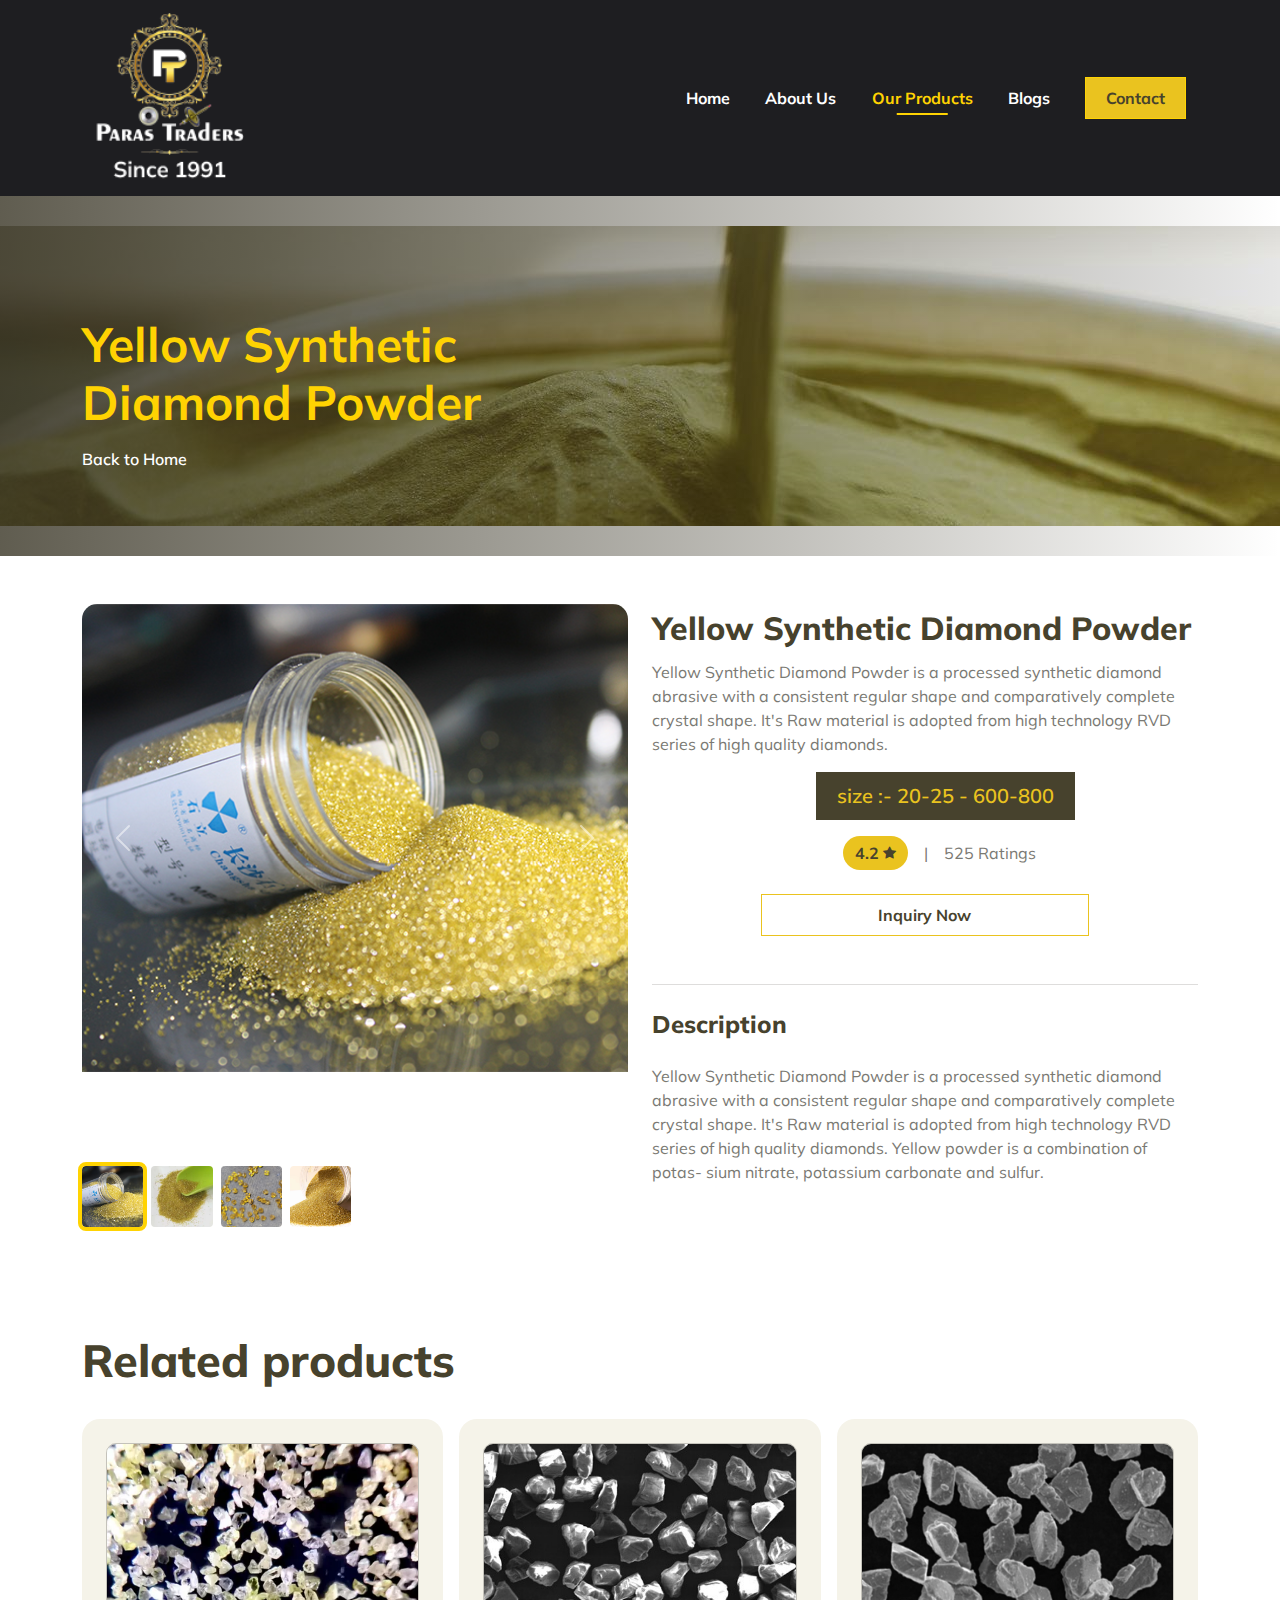
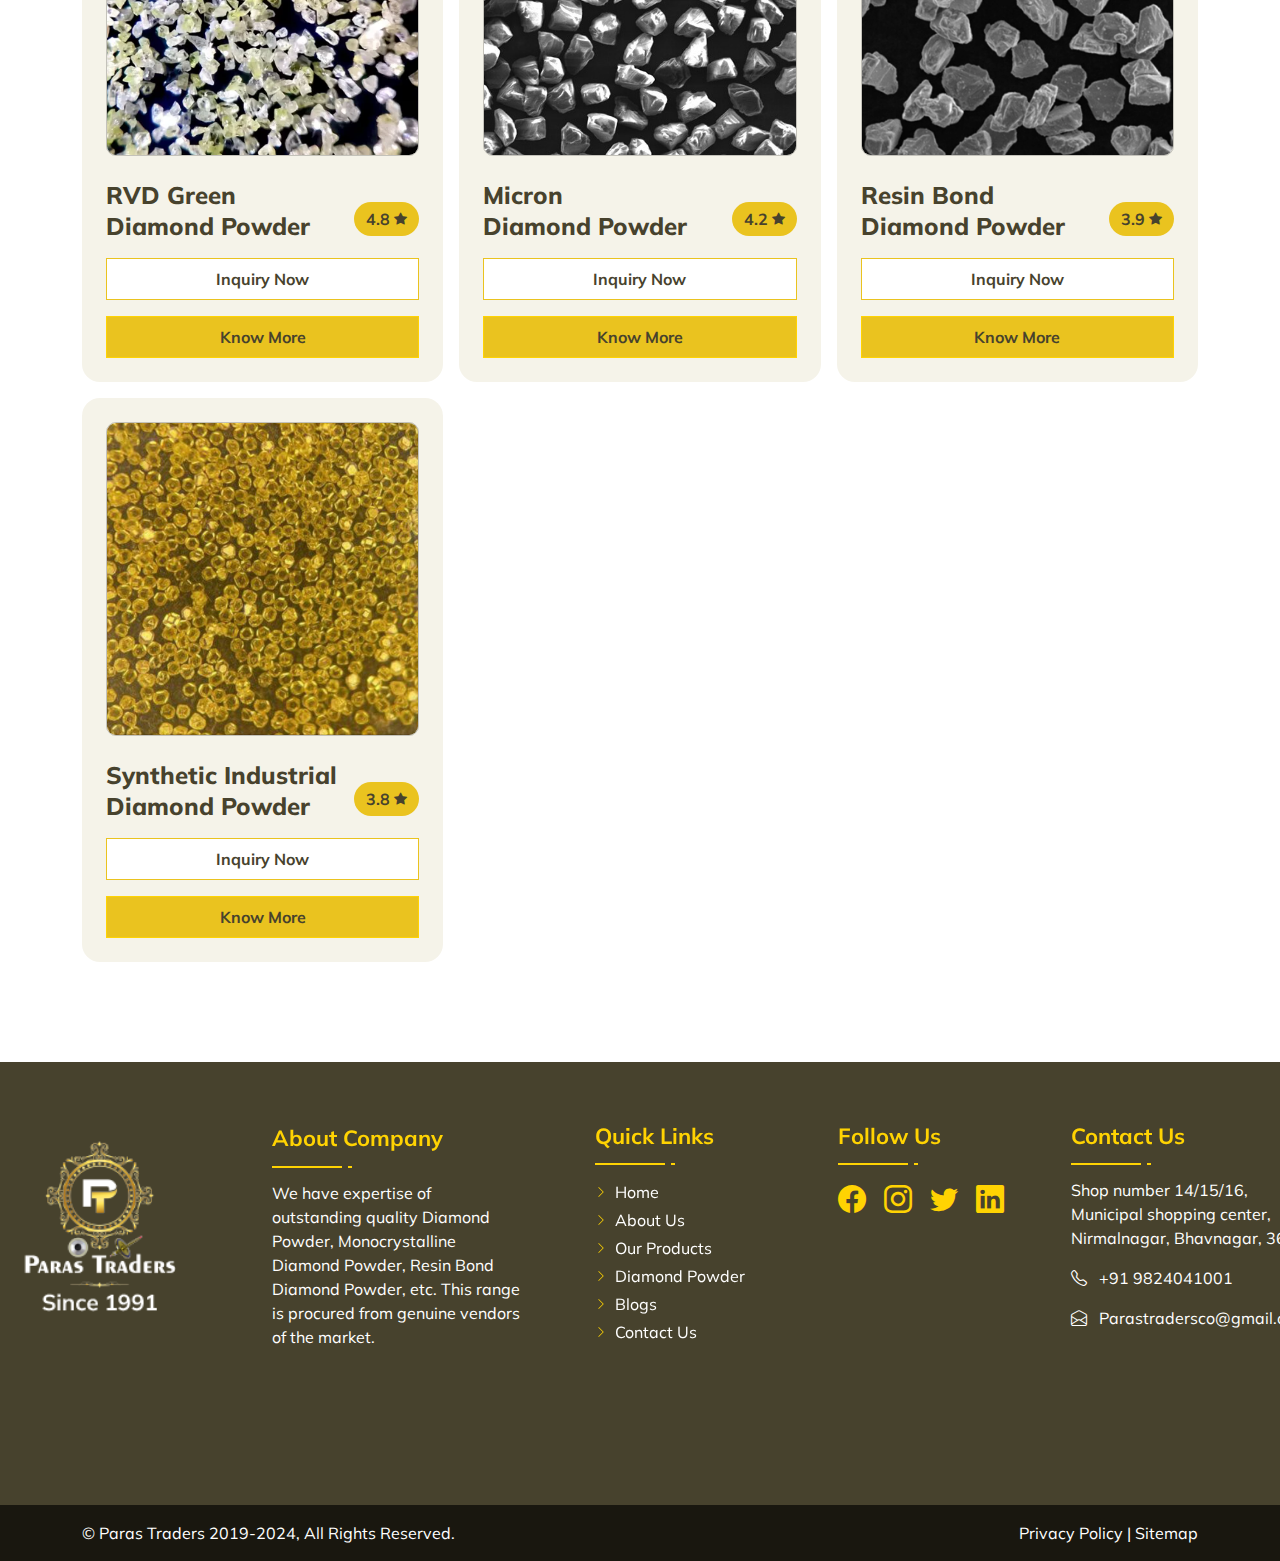
<file: yellow-synthetic-diamond-powder.html>
<!DOCTYPE html>
<html lang="en">

<head>
    <meta charset="UTF-8">
    <meta http-equiv="X-UA-Compatible" content="IE=edge">
    <meta name="viewport" content="width=device-width, initial-scale=1.0">
    <title>Yellow Synthetic Diamond Powder | Paras Traders</title>

    <link rel="shortcut icon" href="assets/img/logo-icons/faviocn.svg" type="image/x-icon">

    <link rel="stylesheet" href="assets/css/bootstrap-icons.css">
    <link rel="stylesheet" href="assets/css/bootstrap.min.css">
    <link rel="stylesheet" href="assets/css/owl.carousel.css">
    <link rel="stylesheet" href="assets/css/style.css">
    <link rel="stylesheet" href="assets/css/responsive.css">
</head>

<body>

    <header>
        <div class="container">
            <nav class="navbar navbar-expand-lg bg-body-tertiary">
                <div class="container-fluid">
                    <a class="navbar-brand" href="index.html"><img src="assets/img/logo-icons/web-logo.svg"
                            alt="Paras Traders" class="img-fluid header_logo"></a>
                    <button class="navbar-toggler" type="button" data-bs-toggle="collapse"
                        data-bs-target="#navbarSupportedContent" aria-controls="navbarSupportedContent"
                        aria-expanded="false" aria-label="Toggle navigation">
                        <!-- <span class="navbar-toggler-icon"></span> --><i class="bi bi-list"></i>
                    </button>
                    <div class="collapse navbar-collapse" id="navbarSupportedContent">
                        <ul class="navbar-nav ms-auto mb-2 mb-lg-0">
                            <li class="nav-item">
                                <a class="nav-link me-xl-3" aria-current="page" href="index.html">Home</a>
                            </li>
                            <li class="nav-item me-xl-3">
                                <a class="nav-link" href="about-us.html">About Us</a>
                            </li>
                            <li class="nav-item me-xl-3">
                                <a class="nav-link active" href="our-products.html">Our Products</a>
                            </li>
                           
                            <li class="nav-item me-xl-3">
                                <a class="nav-link" href="blog.html">Blogs</a>
                            </li>
                          
                            <li class="nav-item">
                                <a href="contact.html" class="btn btn_yellow">Contact</a>
                            </li>
                        </ul>
                    </div>
                </div>
            </nav>
        </div>
    </header>

    <section class="pagetitle">
        <div class="container">
            <h2>Yellow Synthetic <br> Diamond Powder </h2>
            <div class="back_menu"><a href="index.html">Back to Home</a> <span>|</span> <span>Yellow Synthetic Diamond
                    Powder</span></div>
        </div>
    </section>

    <section class="mt-5 mtb-100">
        <div class="container">
            <div class="row g-4">
                <div class="col-lg-6">
                    <div class="product_img_area">
                        <div class="product_main_img">
                            <div id="carouselExampleInterval" class="carousel slide" data-bs-ride="carousel">
                                <div class="carousel-inner">
                                    <div class="carousel-item active" data-bs-interval="5000">
                                        <img src="assets/img/yellow_diamond_powder/1687157585837060.jpg"
                                            class="d-block w-100" alt="banner 1" />
                                    </div>
                                    <div class="carousel-item" data-bs-interval="5000">
                                        <img src="assets/img/yellow_diamond_powder/Hacff74aaa4ed49e6b09ffd479c4db98aD.jpg_720x720q50.avif"
                                            class="d-block w-100" alt="banner 2" />
                                    </div>
                                    <div class="carousel-item" data-bs-interval="5000">
                                        <img src="assets/img/yellow_diamond_powder/product-jpeg.jpg"
                                            class="d-block w-100" alt="banner 3" />
                                    </div>
                                    <div class="carousel-item" data-bs-interval="5000">
                                        <img src="assets/img/yellow_diamond_powder/industrial-synthetic-diamond-powder-500x500.webp"
                                            class="d-block w-100" alt="banner 2" />
                                    </div>
                                </div>
                                <button class="carousel-control-prev" type="button"
                                    data-bs-target="#carouselExampleInterval" data-bs-slide="prev">
                                    <span class="carousel-control-prev-icon" aria-hidden="true"></span>
                                    <span class="visually-hidden">Previous</span>
                                </button>
                                <button class="carousel-control-next" type="button"
                                    data-bs-target="#carouselExampleInterval" data-bs-slide="next">
                                    <span class="carousel-control-next-icon" aria-hidden="true"></span>
                                    <span class="visually-hidden">Next</span>
                                </button>
                            </div>
                        </div>
                        <div class="product_other_images">
                            <div class="other_img_box"><img src="assets/img/yellow_diamond_powder/1687157585837060.jpg"
                                    alt="img 1" class="img-fluid" /></div>
                            <div class="other_img_box"><img
                                    src="assets/img/yellow_diamond_powder/Hacff74aaa4ed49e6b09ffd479c4db98aD.jpg_720x720q50.avif"
                                    alt="img 1" class="img-fluid" /></div>
                            <div class="other_img_box"><img src="assets/img/yellow_diamond_powder/product-jpeg.jpg"
                                    alt="img 1" class="img-fluid" /></div>
                            <div class="other_img_box"><img
                                    src="assets/img/yellow_diamond_powder/industrial-synthetic-diamond-powder-500x500.webp"
                                    alt="img 1" class="img-fluid" /></div>
                        </div>
                    </div>
                </div>
                <div class="col-lg-6">
                    <div class="title fs-2 mb-2">Yellow Synthetic Diamond Powder</div>
                    <p>Yellow Synthetic Diamond Powder is a processed synthetic diamond abrasive with a consistent
                        regular shape and comparatively complete crystal shape. It's Raw material is adopted from high
                        technology RVD series of high quality diamonds.</p>

                    <div class="sub_title btn btn_coffee" id="size">size :- 20-25 - 600-800</div>



                    <div class="d-flex gap-3 align-items-center mt-3 review">
                        <div class="review_box">
                            <div class="r_text d-inline-flex gap-1 align-items-center"><span>4.2</span> <i
                                    class="bi bi-star-fill"></i></div>
                        </div>
                        <span>|</span>
                        <span>525 Ratings</span>
                    </div>

                    <div class="product_btns mt-4">

                        <a href="contact.html" class="btn btn_wt" id="inquiry_btn">Inquiry Now</a>
                    </div>
                    <hr class="mt-5 mb-4">
                    <div class="card_title mb-4">Description</div>
                    <p>Yellow Synthetic Diamond Powder is a processed synthetic diamond abrasive with a consistent
                        regular shape and comparatively complete crystal shape. It's Raw material is adopted from high
                        technology RVD series of high quality diamonds. Yellow powder is a combination of potas- sium
                        nitrate, potassium carbonate and sulfur.</p>
                </div>
            </div>
        </div>
    </section>

    <section class="mtb-100">
        <div class="container">
            <div class="title">Related products</div>

            <div class="row g-3">
                <div class="col-lg-4 col-md-6">
                    <div class="product_card">
                        <div class="product_img mb-4"><img src="assets/img/green_diamond_powder/325400.webp"
                                alt="product_img" class="img-fluid"></div>
                        <div class="title_review">
                            <p class="product_title">RVD Green <br> Diamond Powder</p>
                            <div class="review_box">
                                <div class="r_text d-inline-flex gap-1 align-items-center"><span>4.8</span> <i
                                        class="bi bi-star-fill"></i></div>
                            </div>
                        </div>
                        <div class="product_btns">

                            <a href="contact.html" class="btn btn_wt">Inquiry Now</a>
                            <a href="rvd-green-diamond-powder.html" class="btn btn_yellow w-100 mt-3">Know More</a>
                        </div>
                    </div>
                </div>
                <div class="col-lg-4 col-md-6">
                    <div class="product_card">
                        <div class="product_img mb-4"><img
                                src="assets/img/micron_diamond_powder/Diamond-Micron-Powder.jpg" alt="product_img"
                                class="img-fluid"></div>
                        <div class="title_review">
                            <p class="product_title">Micron <br> Diamond Powder</p>
                            <div class="review_box">
                                <div class="r_text d-inline-flex gap-1 align-items-center"><span>4.2</span> <i
                                        class="bi bi-star-fill"></i></div>
                            </div>
                        </div>
                        <div class="product_btns">

                            <a href="contact.html" class="btn btn_wt">Inquiry Now</a>
                            <a href="micron-diamond-powder.html" class="btn btn_yellow w-100 mt-3">Know More</a>
                        </div>
                    </div>
                </div>
                <div class="col-lg-4 col-md-6">
                    <div class="product_card">
                        <div class="product_img mb-4"><img
                                src="assets/img/resin_bond_diamond/High-Quality-Synthetic-Resin-Bond-Diamond-Powder-for-Grinding-and-Polishing.webp"
                                alt="product_img" class="img-fluid"></div>
                        <div class="title_review">
                            <p class="product_title">Resin Bond <br> Diamond Powder</p>
                            <div class="review_box">
                                <div class="r_text d-inline-flex gap-1 align-items-center"><span>3.9</span> <i
                                        class="bi bi-star-fill"></i></div>
                            </div>
                        </div>
                        <div class="product_btns">

                            <a href="contact.html" class="btn btn_wt">Inquiry Now</a>
                            <a href="resin-bond-diamond-powder.html" class="btn btn_yellow w-100 mt-3">Know More</a>
                        </div>
                    </div>
                </div>
                <div class="col-lg-4 col-md-6">
                    <div class="product_card">
                        <div class="product_img mb-4"><img src="assets/img/synthetic_diamond_powder/product-jpeg.jpg"
                                alt="product_img" class="img-fluid"></div>
                        <div class="title_review">
                            <p class="product_title">Synthetic Industrial <br> Diamond Powder</p>
                            <div class="review_box">
                                <div class="r_text d-inline-flex gap-1 align-items-center"><span>3.8</span> <i
                                        class="bi bi-star-fill"></i></div>
                            </div>
                        </div>
                        <div class="product_btns">

                            <a href="contact.html" class="btn btn_wt">Inquiry Now</a>
                            <a href="synthetic-industrial-diamond-powder.html" class="btn btn_yellow w-100 mt-3">Know
                                More</a>
                        </div>
                    </div>
                </div>
            </div>
        </div>
    </section>



    <footer>
        <div class="container">
            <div class="row g-3 gy-5">
                <img src="assets/img/logo-icons/web-logo.svg" alt="paras traders" class="img-fluid footer_logo mb-5">
                <div class="col-xl-3" data-aos="fade-up" data-aos-duration="1000">
                    <div class="about_company">
                        <div class="footer_title">About Company</div>
                    <p class="mb-5">We have expertise of outstanding quality Diamond Powder, Monocrystalline Diamond
                        Powder, Resin Bond Diamond Powder, etc. This range is procured from genuine vendors of the
                        market.</p>
                    </div>
                </div>
                <div class="col-xl-9 ps-xl-5">

                    <div class="row g-4" data-aos="fade-up" data-aos-duration="2000">
                        <div class=" col-md-3">
                            <div class="quick_links">
                                <div class="footer_title">Quick Links</div>
                                <ul class="footer_menu">
                                    <li><a href="index.html">Home</a></li>
                                    <li><a href="about-us.html">About Us</a></li>
                                    <li><a href="our-products.html">Our Products</a></li>
                                    <li><a href="##">Diamond Powder</a></li>
                                    <li><a href="blog.html">Blogs</a></li>
                                    <li><a href="contact.html">Contact Us</a></li>
                                </ul>
                            </div>
                        </div>

                        <div class="col-md-3">
                            <div class="address1">
                                <div class="footer_title" id="follow">Follow Us</div>
                                <div class="d-flex gap-3 align-items-center contact">

                                    <a href="##" target="_blank" class="social_icon fs-3"><i
                                            class="bi bi-facebook"></i></a>
                                    <a href="##" target="_blank" class="social_icon fs-3"><i
                                            class="bi bi-instagram"></i></a>
                                    <a href="##" target="_blank" class="social_icon fs-3"><i
                                            class="bi bi-twitter"></i></a>
                                    <a href="##" target="_blank" class="social_icon fs-3"><i
                                            class="bi bi-linkedin"></i></a>
                                </div>
                            </div>
                        </div>
                        <div class="col-xl-5 col-md-3  d-flex justify-content-between">


                            <div class="address">
                                <div class="footer_title">Contact Us</div>
                                <p class="footer_menu">Shop number 14/15/16,<br>
                                    Municipal shopping center,<br>
                                    Nirmalnagar,
                                    Bhavnagar, 364001</p>
                                <p><i class="bi bi-telephone"></i>&nbsp;&nbsp;&nbsp;+91
                                    9824041001</p>
                                <p class="d-flex"><i
                                        class="bi bi-envelope-open"></i>&nbsp;&nbsp;&nbsp;Parastradersco@gmail.com</p>

                            </div>


                        </div>

                    </div>
                </div>
            </div>
        </div>
    </footer>

    <section class="copy">
        <div class="container">
            <div class="copy_flex">
                <p class="mb-0">© Paras Traders 2019-2024, All Rights Reserved. <a href="##"
                        target="_blank"></a></p>
                <div><a href="##">Privacy Policy</a> | <a href="##">Sitemap</a></div>
            </div>
        </div>
    </section>



    <script src="assets/js/bootstrap.bundle.min.js"></script>
    <script src="assets/js/jquery-3.6.1.min.js"></script>
    <script src="assets/js/owl.carousel.min.js"></script>
    <script src="assets/js/custome.js"></script>
    <script src="assets/js/aos.js"></script>
    <script>
        AOS.init();
    </script>
</body>

</html>
</file>
<file: assets/css/style.css>
@import 'https://fonts.googleapis.com/css2?family=Mulish:ital,wght@0,200..1000;1,200..1000&display=swap';

body {
    margin: 0;
    padding: 0;
    font-family: mulish, sans-serif;
    color: var(--text-color);
    overflow-x: hidden;
}

:root {
    --secondary-color: #ffd302;
    --btn-color: #eac31f;
    --third-color: #47422d;
    --dark-color: #19170f;
    --dark-2-color: #1e1e21;
    --text-color: #7a7973;
    --border-color: rgba(0, 0, 0, 0.2)
}

a {
    text-decoration: none
}

.text-yellow {
    color: var(--secondary-color) !important
}

img {
    transition: all .3s ease-in-out
}

.mt-100 {
    margin-top: 100px
}

.mtb-100 {
    margin-top: 100px;
    margin-bottom: 100px
}

.ptb-100 {
    padding-top: 100px;
    padding-bottom: 100px
}

header {
    position: sticky;
    top: 0;
    z-index: 9999
}

header::before {
    content: "";
    position: absolute;
    top: 0;
    left: 0;
    height: 100%;
    width: 100%;
    background: var(--dark-2-color);
    z-index: -3
}

.header_logo {
    /* width: 110px; */
    width: 150px;
}

.navbar-toggler {
    border: none;
    color: var(--secondary-color);
    font-size: 2rem
}

.navbar-toggler:focus {
    box-shadow: none
}

.navbar-nav {
    gap: 1.2rem;
    align-items: center
}

.nav-link {
    padding: 0 !important;
    font-weight: 700;
    color: #fff;
    transition: all .3s ease-in-out;
    position: relative
}

.nav-link::before {
    content: "";
    position: absolute;
    bottom: -5px;
    left: 50%;
    transform: translateX(-50%);
    height: 2px;
    width: 0;
    background: var(--secondary-color);
    transition: all .3s ease-in-out
}

.nav-link:hover::before {
    width: 50%
}

.nav-link:hover,
.navbar-nav .active {
    color: var(--secondary-color) !important
}

.navbar-nav .active::before {
    width: 50%
}

#carouselExampleInterval {
    z-index: 0
}

.btn {
    color: #fff !important;
    border-radius: 0;
    padding: 8px 20px;
    font-weight: 600;
    transition: all .3s ease-in-out !important
}

.navbar-nav .nav-item:nth-child(6) .btn_yellow {
    padding: 8px 12px !important
}

.navbar-nav .nav-item:nth-child(6) .btn_yellow,
.navbar-nav .nav-item:nth-child(7) .btn_yellow {
    color: #fff !important
}

.banner_wp_icon {
    position: absolute;
    bottom: 0;
    left: 0;
    color: var(--btn-color);
    font-size: 2.5rem;
    background: #fff;
    height: 80px;
    width: 80px;
    display: flex;
    align-items: center;
    justify-content: center;
    border-radius: 32px 32px 0 0;
    transition: all .3s ease-in-out
}

.banner_wp_icon:hover {
    background: var(--btn-color);
    color: #fff
}

.banner_wp_icon::before {
    content: "";
    position: absolute;
    top: auto;
    left: auto;
    height: 95px;
    width: 95px;
    background: #fff;
    z-index: -1;
    border-radius: 38px 38px 0 0;
    animation: top_wp 1s infinite linear 1.5s
}

.banner_wp_icon::after {
    content: "";
    position: absolute;
    top: auto;
    left: auto;
    height: 105px;
    width: 105px;
    background: #fff;
    z-index: -1;
    border-radius: 38px 38px 0 0;
    animation: top_wp 1s infinite linear
}

@keyframes top_wp {
    0% {
        transform: scale(.8);
        opacity: .5
    }

    50% {
        transform: scale(1.3);
        opacity: .1
    }

    100% {
        transform: scale(.8);
        opacity: 0
    }
}

/* .top_banner {
    display: flex;
    align-items: center;
    background: linear-gradient(to right, #221e1fe3 50%, #221e1f1f), url(../img/top_banner.webp) no-repeat;
    background-position: center right;
    background-size: 100%;
    object-fit: cover;
    animation: slide 10s infinite;
} */

.top_banner {
    display: flex;
    align-items: center;
    justify-content: center;
    background: linear-gradient(to right, #221e1fe3 50%, #221e1f1f), url(../img/top_banner.webp) no-repeat center center;
    background-size: 100%; 
    object-fit: cover;
    animation: slide 10s infinite ease-in-out; 
    position: relative; 
    overflow: hidden; 
}


.banner_inner_tax_body {
    z-index: 2; 
    position: relative;
    color: white;
    text-align: left;
}


@keyframes slide {
    0% {
        background: linear-gradient(to right, #221e1fe3 50%, #221e1f1f), url(../img/top_banner.webp) no-repeat center center;

        background-size: 100%; 
    }
    50% {
        background: linear-gradient(to right, #221e1fe3 50%, #221e1f1f), url(../img/DeWatermark.ai_1727195067113.png) no-repeat center center;

        background-size: 110%; 
    }
    100% {
        background: linear-gradient(to right, #221e1fe3 50%, #221e1f1f), url(../img/top_banner.webp) no-repeat center center;

        background-size: 100%; 
    }
} 



video {
    position: absolute;
    right: 0;
    bottom: 0;
    min-width: 100%;
    min-height: 100%;
    z-index: -1;
}

.top_banner::before {
    content: "";
    position: absolute;
    top: 0;
    left: 0;
    height: 100%;
    width: 100%;
    background: #000;
    z-index: -9
}

.banner_inner_tax_body {
    padding: 200px 0;
    position: relative
}

.banner_inner_tax_body h5 {
    color: #fff;
    font-size: 30px;
    font-weight: 600
}

.banner_inner_tax_body h1 {
    color: var(--secondary-color);
    font-size: 60px;
    font-weight: 700
}

.banner_inner_tax_body p {
    color: #fff;
    font-weight: 600
}

.btn_yellow {
    background: var(--btn-color);
    color: var(--third-color) !important;
    border: 1px solid var(--secondary-color) !important;
    font-weight: 700
}

.btn_yellow:hover {
    color: var(--btn-color) !important;
    background: var(--third-color) !important
}

.btn_coffee {
    color: var(--btn-color) !important;
    background: var(--third-color) !important
}
#size{
    margin-left: 30%;
}
.btn_wt {
    background: #fff;
    color: var(--third-color) !important;
    font-weight: 700;
    border: 1px solid transparent
}

.btn_wt:hover {
    background: var(--btn-color) !important;
    border: 1px solid var(--third-color) !important
}

.sub_title {
    font-size: 20px;
    color: var(--secondary-color);
    font-weight: 600
}
#our_product{
    font-size: 55px;
}
.title {
    font-size: 45px;
    color: var(--third-color);
    font-weight: 800;
    margin-bottom: 1.5rem
}

.card_01 {
    border: 1px solid rgba(0, 0, 0, .2);
    border-radius: 18px;
    overflow: hidden;
    position: relative;
    height: 100%
}

.card_01 .card_img img {
    height: 250px;
    width: 100%;
}

.full_img_card::before {
    display: none
}

.full_img_card .card_img,
.full_img_card .card_img img {
    height: 100%
}

.full_img_card .card_body {
    position: absolute;
    bottom: 0;
    left: 0;
    z-index: 1
}

.full_img_card .card_body::before {
    content: "";
    position: absolute;
    bottom: 2.5rem;
    left: 2.5rem;
    height: 5px;
    width: 50px;
    background: var(--secondary-color)
}

.full_img_card .card_title {
    color: var(--secondary-color) !important
}

.card_01::before {
    content: "";
    position: absolute;
    bottom: 0;
    left: 2.5rem;
    height: 8px;
    width: 120px;
    background: var(--btn-color);
    transition: all .3s ease-in-out;
    z-index: -9
}

.card_01:hover p {
    color: var(--dark-color)
}

.card_01:hover::before {
    height: 100%;
    width: 100%;
    left: 0
}

.card_01:hover .know_more {
    background-color: white;
}

.product_title,
.card_title {
    font-size: 24px;
    line-height: 1.3;
    font-weight: 800;
    color: var(--third-color)
}

.link {
    color: var(--third-color) !important;
    font-weight: 500;
    transition: all .3s ease-in-out
}

.know_more {
    background: var(--btn-color);
    color: var(--third-color) !important;
    border: 1px solid var(--secondary-color) !important;
    font-weight: 700;
    width: 150px;
    height: 50px;
    /* margin-top: 20px; */
}

.know_more:hover {
    columns: var(--btn-color);
    background: white;
}

.btn_yellow:hover {
    color: var(--btn-color) !important;
    background: var(--third-color) !important
}

.link:hover {
    letter-spacing: 2px;
    font-weight: 600
}

.card_body {
    padding: 2.5rem
}

.product_card:hover img,
.card_01:hover img {
    scale: 1.2;
    transform: rotate(5deg)
}

.card_02 {
    border: 1px solid var(--border-color);
    border-radius: 18px;
    overflow: hidden;
    padding: 2.5rem;
    position: relative
}

.card_02:hover p {
    color: var(--third-color)
}

.card_02:hover .know_more {
    background-color: white;
}

.card_02::before {
    content: "";
    position: absolute;
    top: 0;
    left: 0;
    height: 100%;
    width: 100%;
    background: var(--btn-color);
    z-index: -9
}

.card_02::after {
    content: "";
    position: absolute;
    top: 50%;
    left: 50%;
    transform: translate(-50%, -50%);
    height: 1000px;
    width: 1000px;
    background: #fff;
    border-radius: 100%;
    z-index: -8;
    transition: all .3s ease-in-out
}

.card_02:hover::after {
    height: 0;
    width: 0
}

.card_02_icon {
    height: 100px;
    width: 100px;
    background: #fff;
    display: flex;
    align-items: center;
    justify-content: start;
    margin-bottom: 1rem;
    border-radius: 100%;
    transition: all .3s ease-in-out
}

.card_02:hover .card_02_icon {
    justify-content: center
}

.card_02_icon img {
    height: 60%;
    width: 60%;
    object-fit: contain
}

.big_card {
    background: linear-gradient(to right, #000000b4, #47422d2c), url(../img/big-card-bg.webp) no-repeat;
    padding: 5rem;
    color: #fff;
    border-radius: 20px;
    overflow: hidden;
    animation: big_card 3s linear infinite
}

@keyframes big_card {
    0% {
        background-position: 0% 0%
    }

    50% {
        background-position: 50% 100%
    }

    100% {
        background-position: 0% 0%
    }
}

.testimonial {
    border: 1px solid var(--border-color);
    border-radius: 18px;
    padding: 2.5rem;
    margin-right: 15px
}

.testimonial p {
    color: var(--dark-2-color)
}

.tes_name span {
    color: var(--third-color);
    font-weight: 800;
    font-size: 18px
}

.tes_name {
    font-size: 14px
}

footer {
    padding: 60px 0;
    background: var(--third-color);
    color: #fff;
}
.about_company{
    margin-left: 80px;
    width: 252px;
}
.address {
    margin-left: 540px;
    margin-top: -325px;
}
.address1{
    margin-left: 512px;
    margin-top: -325px;
    width: 200px;
}
.quick_links{
    margin-left: 473px;
    width: 200px;
    margin-top: -325px;
}
/* .footer_logo {
    width: 120px;
} */
.footer_logo {
    width: 170px !important;
    margin-left: -60px;

    margin-top: 35px;
    /* margin-right: 40px; */
}

.footer_title {
    font-size: 22px;
    font-weight: 700;
    padding-bottom: .8rem;
    margin-bottom: .8rem;
    position: relative;
    color: var(--secondary-color);
    width: 180%;
}


.footer_title::before {
    content: "";
    position: absolute;
    bottom: 0;
    left: 0;
    height: 2px;
    width: 80px;
    background: var(--secondary-color)
}

.footer_title::after {
    content: "";
    position: absolute;
    bottom: 0;
    left: 70px;
    height: 2px;
    width: 6px;
    background: var(--third-color);
    animation: footer_title 3s infinite linear
}
#use_link{
    width: 250px;
    margin-left: 100px;
}
#use_link1{
    width: 278px;
}

#use_link3{
    width: 90px;
    margin-left: 32px;
    margin-top: -30px;
}
#follow{
    margin-top: -265px;
}
@keyframes footer_title {
    0% {
        left: 70px
    }

    50% {
        left: 10px
    }

    100% {
        left: 70px
    }
}

.social_icon {
    width: 30px;
    color: #ffd302;
}

.footer_ico {
    height: 60px;
    width: 60px;
    border-radius: 100%;
    display: flex;
    align-items: center;
    justify-content: center;
    background-color: var(--btn-color);
    transition: all .3s ease-in-out;
    color: #fff;
    font-size: 25px
}

.footer_ico_text {
    font-size: 24px;
    font-weight: 700;
    color: var(--secondary-color) !important;
    line-height: 0.3;
}

.contact {
    margin-top: 0px;
}

#footer_ico_text1 {
    width: 60px;
    height: 60px;
    font-size: 24px;
    font-weight: 700;
    color: var(--secondary-color) !important;
    line-height: 3.1;
}

#footer_ico_text1 span {
    margin-top: 20px;
}

.footer_ico_text span {
    margin-top: 30px;
    font-size: 15px;
    font-weight: 500;
    color: transparent
}

.footer_menu {
    list-style: none;
    padding: 0;
    width: 300%;
}

.footer_menu a {
    color: #fff;
    transition: all .3s ease-in-out
}

.footer_menu a:hover {
    color: #fff !important
}

.footer_menu li {
    position: relative;
    padding: 2px 0 2px 20px
}

.footer_menu li::before {
    content: "";
    position: absolute;
    background: url(../img/logo-icons/chevron-right.svg) no-repeat;
    background-size: cover;
    height: 12px;
    width: 10px;
    top: 8px;
    left: 0;
    transition: all .3s ease-in-out
}

.footer_menu li:hover::before {
    left: 6px
}

.copy {
    padding: 1rem;
    background: var(--dark-color);
    color: #fff
}

.copy a {
    color: #fff;
    transition: all .3s ease
}

.copy a:hover {
    color: var(--secondary-color)
}

.copy_flex {
    display: flex;
    align-items: center;
    justify-content: space-between
}

.pagetitle {
    background: linear-gradient(to right, rgba(56, 52, 36, 0.8), rgba(255, 255, 255, 0)),
        url(../img/WhatsApp\ Image\ 2024-08-30\ at\ 4.17.26\ PM.jpeg) no-repeat center center;
    background-size: contain;
    background-size: 100%;
    background-position: center center;
    background-attachment: scroll;
    padding: 120px 0;
    height: 360px;
    object-fit: contain;
}


.pagetitle h2 {
    color: var(--secondary-color);
    font-size: 3rem;
    font-weight: 700;
    margin-bottom: 1rem
}

.back_menu a {
    color: #fff;
    font-weight: 600
}

.back_menu {
    display: flex;
    align-items: center;
    gap: 1rem
}

.back_menu span {
    color: transparent
}

.product_card {
    background: #f5f3e9;
    border-radius: 18px;
    overflow: hidden;
    padding: 1.5rem;
    transition: all .3s ease-in-out
}

.product_card:hover {
    box-shadow: 0 10px 20px rgba(0, 0, 0, .19), 0 6px 6px rgba(0, 0, 0, .23)
}

.product_img {
    border-radius: 10px;
    overflow: hidden;
    border: 1px solid var(--border-color);
    aspect-ratio: 1/1
}

.product_img img {
    height: 100%;
    width: 100%;
    object-fit: cover
}

.title_review {
    display: flex;
    align-items: center;
    justify-content: space-between
}

.review_box {
    background: var(--btn-color);
    color: var(--third-color);
    padding: 5px 12px;
    border-radius: 50px;
    font-weight: 700;
    width: fit-content
}

.review_box i {
    font-size: 13px
}

.review {
    margin-left: 35%;
}

.product_btns {
    /* display: grid; */
    grid-template-columns: 1fr 1fr;
    gap: 1rem
}

.product_btns .btn_wt {
    border: 1px solid var(--btn-color);
    width: 100%;
}

.product_btns #inquiry_btn {
    border: 1px solid var(--btn-color);
    width: 60%;
    margin-left: 20%;
}

.product_main_img {
    border-radius: 15px;
    overflow: hidden;
    aspect-ratio: 1/1
}

.product_main_img img {
    height: 100%;
    width: 100%;
    object-fit: cover
}

.product_img_area {
    position: sticky;
    top: 140px;
    height: fit-content
}

.product_other_images {
    display: grid;
    grid-template-columns: repeat(8, 1fr);
    gap: .5rem;
    margin-top: 1rem
}

.other_img_box {
    transition: all .3s ease-in-out;
    border-radius: 4px;
    overflow: hidden;
    outline: 2px solid transparent;
    aspect-ratio: 1/1
}

.other_img_box img {
    height: 100%;
    width: 100%;
    object-fit: cover
}

.other_img_box:hover {
    outline: 4px solid var(--secondary-color)
}

.other_img_box.active {
    outline: 4px solid var(--secondary-color)
}

.prise_count {
    font-size: 30px;
    font-weight: 700;
    color: var(--dark-color)
}

.prise {
    display: flex;
    gap: 1rem;
    align-items: center
}

.prise .prise_count:nth-child(2) {
    font-size: 22px;
    color: var(--text-color);
    text-decoration: line-through
}

.form-control {
    border: none;
    background: #fff;
    padding: 15px !important;
    border-radius: 0 !important;
    height: 100%;
    border: 1px solid transparent
}

.form-control:focus {
    box-shadow: none;
    border: 1px solid var(--secondary-color)
}

.con_page_rech {
    background: linear-gradient(to bottom, rgb(56, 52, 36, 80%) 50%, rgb(255, 255, 255, 0%)), url(../img/page_title_bg.webp) no-repeat;
    background-size: cover;
    height: 100%;
    padding: 35px;
    display: flex;
    flex-direction: column;
    justify-content: space-between
}

.con_page_rech .title {
    font-size: 32px;
    margin-bottom: 0
}

.footer_box_orange {
    background: var(--blue-color);
    color: #fff
}

.footer_box_orange i,
.footer_box_orange .footer_box_title {
    color: var(--btn-color)
}

.footer_box_orange a {
    color: #fff
}

.footer_box_title {
    color: var(--btn-color);
    font-weight: 500;
    margin-bottom: 4px
}

.con_form {
    padding: 2rem;
    background: var(--third-color);
    height: auto;
}

#contact {
    margin-top: 35%;
}
</file>
<file: assets/css/responsive.css>
@media(min-width:1400px){}@media screen and (min-width:1025px) and (max-width:1440px){}@media screen and (min-width:769px) and (max-width:1024px){.banner_inner_tax_body{padding:100px 0 150px}.testimonial,.card_02,.card_body{padding:1.5rem}.product_title,.card_title{font-size:20px}.card_01::before{left:1.5rem}.full_img_card .card_body::before{bottom:1.5rem;left:1.5rem}.big_card{padding:4rem;animation:big_card 5s linear infinite}@keyframes big_card{0%{background-position:0% 0%}50%{background-position:10% 20%}100%{background-position:0% 0%}}.product_btns{grid-template-columns:1fr}}@media screen and (min-width:100px) and (max-width:912px){.navbar-nav{align-items:start;padding-top:2rem}.big_card{padding:4rem;animation:big_card 5s linear infinite}@keyframes big_card{0%{background-position:0% 0%}50%{background-position:10% 20%}100%{background-position:0% 0%}}.copy_flex{display:flex;align-items:center;flex-direction:column;row-gap:1rem;text-align:center;font-size:14px}}@media screen and (min-width:769px) and (max-width:820px){}@media screen and (min-width:577px) and (max-width:768px){.banner_inner_tax_body{padding:100px 0 150px}.testimonial,.card_02,.card_body{padding:1.5rem}.card_01::before{left:1.5rem}.full_img_card .card_body::before{bottom:1.5rem;left:1.5rem}}@media screen and (max-width:576px){body{font-size:14px}.banner_inner_tax_body{padding:80px 0 120px;position:relative}.banner_inner_tax_body h5{font-size:24px}.banner_inner_tax_body h1{font-size:40px}.title{font-size:34px}.testimonial,.card_02,.card_body{padding:1.5rem}.card_01::before{left:1.5rem}.full_img_card .card_body::before{bottom:1.5rem;left:1.5rem}.big_card{padding:2rem;animation:big_card 5s linear infinite}.footer_ico_text{font-size:18px}}@media screen and (max-width:375px){.product_title,.card_title{font-size:20px}.big_card{padding:1rem}.footer_ico_text{font-size:14px}.footer_ico{height:50px;width:50px}.product_btns{grid-template-columns:1fr}}
</file>
